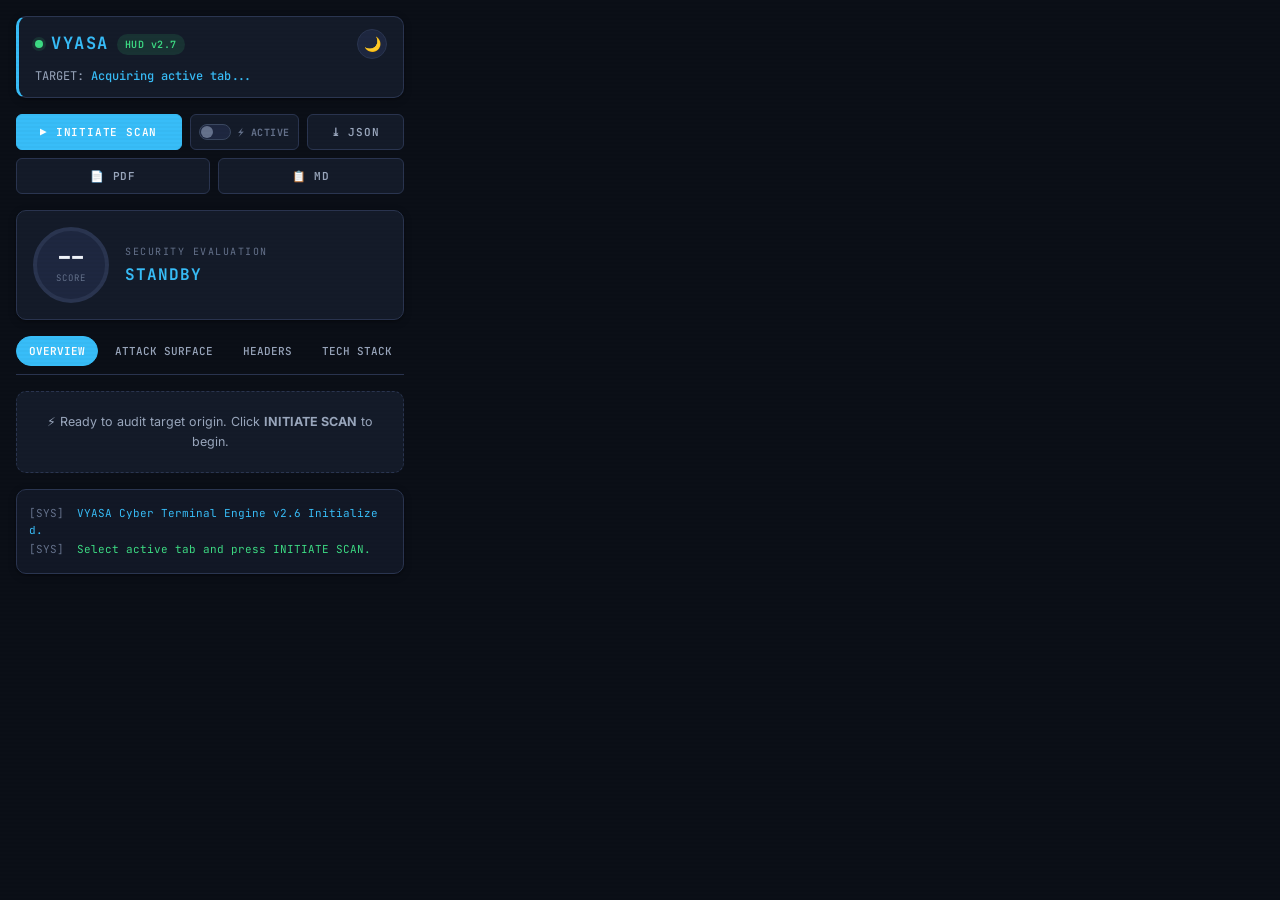
<file: Extension v2/popup.html>
<!DOCTYPE html>
<html lang="en">
<head>
  <meta charset="UTF-8">
  <title>VYASA: Vulnerability Yield & Attack Simulation Automation HUD</title>
  <script>try{var t=localStorage.getItem('vyasa_theme');if(t)document.documentElement.setAttribute('data-theme',t);}catch(e){}</script>
  <link rel="stylesheet" href="styles.css">
</head>
<body style="width: 420px; min-height: 540px;">
  <div class="crt-overlay"></div>

  <div class="container">
    <!-- Cyber Header -->
    <header class="cyber-header">
      <div class="header-top">
        <h1 class="cyber-title">
          <span class="status-pulse"></span> VYASA <span class="cyber-badge">HUD v2.7</span>
        </h1>
        <button id="themeToggle" class="theme-toggle" title="Toggle light / dark theme" aria-label="Toggle theme">🌙</button>
      </div>
      <div class="target-url" id="targetUrlDisplay">TARGET: <span>Acquiring active tab...</span></div>
    </header>

    <!-- Action Bar -->
    <div class="action-bar">
      <button class="btn-cyber" id="scanBtn">
        ▶ INITIATE SCAN
      </button>
      <label class="active-toggle" id="activeToggleWrap" title="Active mode confirms vulns down to the parameter by sending test traffic — authorized targets only.">
        <input type="checkbox" id="activeToggle">
        <span class="active-toggle-track"><span class="active-toggle-dot"></span></span>
        <span class="active-toggle-label">⚡ ACTIVE</span>
      </label>
      <button class="btn-cyber btn-secondary" id="exportJsonBtn" title="Download JSON Report">
        ⤓ JSON
      </button>
      <button class="btn-cyber btn-secondary" id="exportPdfBtn" title="Download Printable PDF Report">
        📄 PDF
      </button>
      <button class="btn-cyber btn-secondary" id="exportMdBtn" title="Copy Markdown Bug Bounty Report">
        📋 MD
      </button>
    </div>

    <!-- Score HUD Card -->
    <div class="hud-score-card">
      <div class="gauge-circle" id="scoreCircle">
        <span class="score-num" id="scoreNum">--</span>
        <span class="score-subtext">SCORE</span>
      </div>
      <div class="score-info">
        <div class="score-title">SECURITY EVALUATION</div>
        <div class="score-status" id="scoreGrade">STANDBY</div>
      </div>
    </div>

    <!-- Cyber Navigation Tabs -->
    <div class="cyber-tabs" id="tabNav">
      <button class="tab-btn active" data-tab="panelOverview">OVERVIEW</button>
      <button class="tab-btn" data-tab="panelActive">ATTACK SURFACE</button>
      <button class="tab-btn" data-tab="panelHeaders">HEADERS</button>
      <button class="tab-btn" data-tab="panelTech">TECH STACK</button>
      <button class="tab-btn" data-tab="panelPayloads">PAYLOADS</button>
      <button class="tab-btn" data-tab="panelSecrets">SECRETS</button>
      <button class="tab-btn" data-tab="panelCookies">COOKIES</button>
      <button class="tab-btn" data-tab="panelDns">DNS & NET</button>
    </div>

    <!-- Tab Panels Container -->
    <div id="tabContent">
      <!-- 1. OVERVIEW PANEL -->
      <div class="tab-panel active" id="panelOverview">
        <div class="empty-hud" id="overviewEmptyState">
          ⚡ Ready to audit target origin. Click <strong>INITIATE SCAN</strong> to begin.
        </div>
        <div id="overviewResults"></div>
      </div>

      <!-- 1b. ATTACK SURFACE (ACTIVE SCAN) PANEL -->
      <div class="tab-panel" id="panelActive">
        <div class="empty-hud" id="activeEmptyState">
          ⚡ <strong>Active scan</strong> confirms vulnerabilities down to the exact endpoint &amp; parameter — which inputs reflect, in what context, and which characters the filter lets through.<br><br>
          It <strong>sends test traffic</strong> to the target, so it only runs on origins you confirm you're authorized to test. Click <strong>ACTIVE SCAN</strong> to begin.
        </div>
        <div id="activeResults"></div>
      </div>

      <!-- 2. HEADERS PANEL -->
      <div class="tab-panel" id="panelHeaders">
        <div class="empty-hud" id="headersEmptyState">No security header scan executed yet.</div>
        <div id="headersResults"></div>
      </div>

      <!-- 3. TECH STACK PANEL -->
      <div class="tab-panel" id="panelTech">
        <div class="empty-hud" id="techEmptyState">No technology fingerprinting executed yet.</div>
        <div id="techResults"></div>
      </div>

      <!-- 4. PAYLOADS PANEL -->
      <div class="tab-panel" id="panelPayloads">
        <div class="empty-hud" id="payloadsEmptyState">No vulnerability test payloads generated yet.</div>
        <div id="payloadsResults"></div>
      </div>

      <!-- 5. SECRETS PANEL -->
      <div class="tab-panel" id="panelSecrets">
        <div class="empty-hud" id="secretsEmptyState">No client-side secret scan executed yet.</div>
        <div id="secretsResults"></div>
      </div>

      <!-- 6. COOKIES PANEL -->
      <div class="tab-panel" id="panelCookies">
        <div class="empty-hud" id="cookiesEmptyState">No cookie security audit executed yet.</div>
        <div id="cookiesResults"></div>
      </div>

      <!-- 7. DNS & NET PANEL -->
      <div class="tab-panel" id="panelDns">
        <div class="empty-hud" id="dnsEmptyState">No DNS / Email spoofing recon executed yet.</div>
        <div id="dnsResults"></div>
      </div>
    </div>

    <!-- Terminal Console Log Window -->
    <div class="terminal-card" id="terminalConsole">
      <div class="log-line"><span class="log-time">[SYS]</span> <span class="log-info">VYASA Cyber Terminal Engine v2.6 Initialized.</span></div>
      <div class="log-line"><span class="log-time">[SYS]</span> Select active tab and press INITIATE SCAN.</div>
    </div>
  </div>

  <!-- Authorization Gate Modal (active scanning) -->
  <div class="vyasa-modal-overlay" id="authModal" style="display:none;">
    <div class="vyasa-modal">
      <div class="vyasa-modal-title">⚠ AUTHORIZED TESTING CONFIRMATION</div>
      <div class="vyasa-modal-body">
        <p>Active scan will send live test requests (XSS canaries, a single-quote SQL probe, redirect checks) to:</p>
        <div class="vyasa-modal-origin" id="authModalOrigin">—</div>
        <p>Only proceed if you have <strong>explicit authorization</strong> to test this target. Unauthorized scanning may be illegal.</p>
        <label class="vyasa-opt"><input type="checkbox" id="optSqli" checked> Include read-only SQLi probes (error + boolean)</label>
        <label class="vyasa-opt"><input type="checkbox" id="optPost" checked> Test POST / body parameters (e.g. search forms)</label>
        <label class="vyasa-opt"><input type="checkbox" id="optState"> Also submit <strong>state-changing</strong> forms — contact / signup / booking (sends real submissions)</label>
        <label class="vyasa-opt vyasa-ack"><input type="checkbox" id="optAck"> I confirm I am authorized to actively test this origin.</label>
      </div>
      <div class="vyasa-modal-actions">
        <button class="btn-cyber btn-secondary" id="authCancel">CANCEL</button>
        <button class="btn-cyber btn-active" id="authConfirm" disabled>AUTHORIZE &amp; SCAN</button>
      </div>
    </div>
  </div>

  <script src="popup.js"></script>
</body>
</html>
</file>
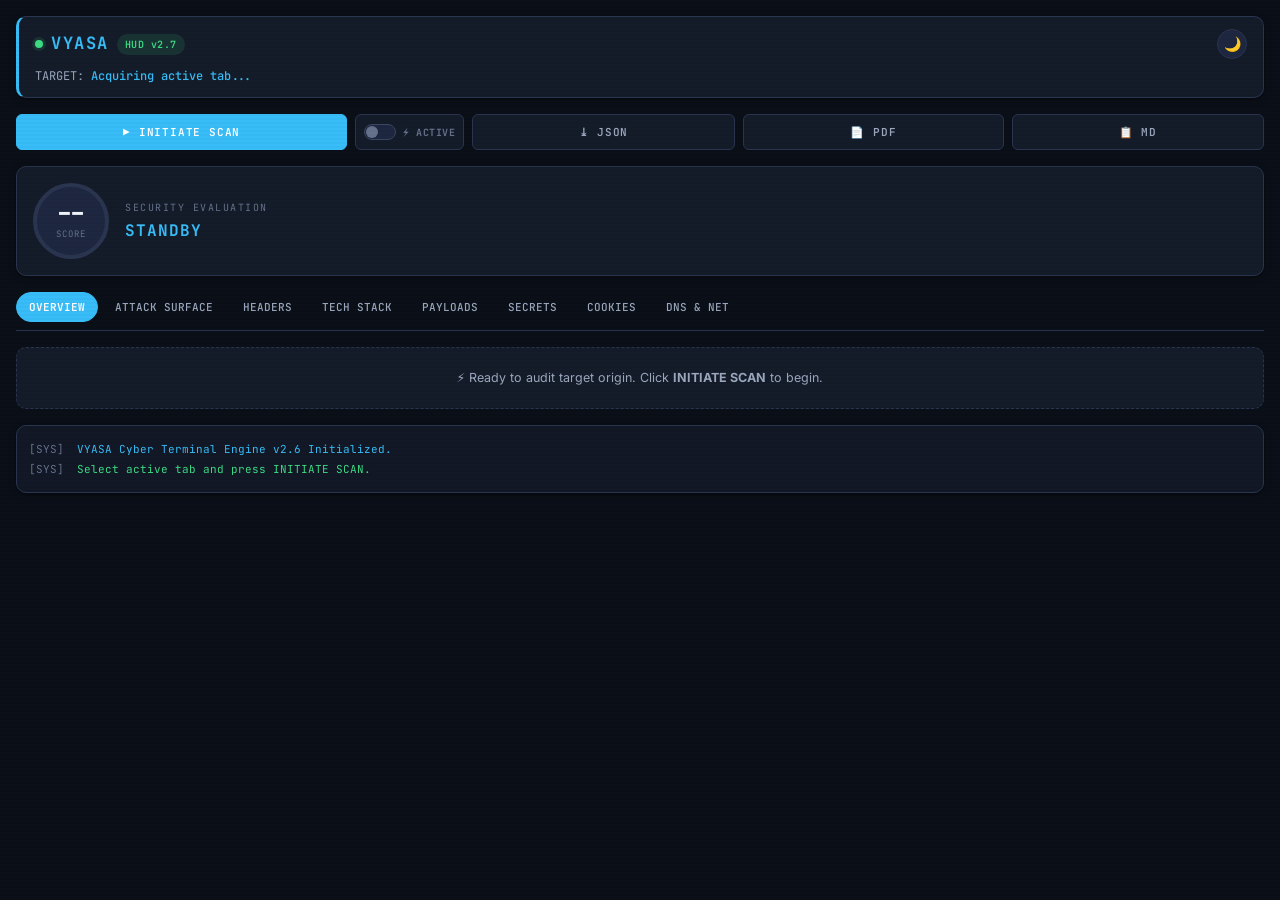
<file: Extension v2/sidepanel.html>
<!DOCTYPE html>
<html lang="en">
<head>
  <meta charset="UTF-8">
  <title>VYASA: Vulnerability Yield & Attack Simulation Automation HUD</title>
  <script>try{var t=localStorage.getItem('vyasa_theme');if(t)document.documentElement.setAttribute('data-theme',t);}catch(e){}</script>
  <link rel="stylesheet" href="styles.css">
</head>
<body>
  <div class="crt-overlay"></div>

  <div class="container">
    <!-- Cyber Header -->
    <header class="cyber-header">
      <div class="header-top">
        <h1 class="cyber-title">
          <span class="status-pulse"></span> VYASA <span class="cyber-badge">HUD v2.7</span>
        </h1>
        <button id="themeToggle" class="theme-toggle" title="Toggle light / dark theme" aria-label="Toggle theme">🌙</button>
      </div>
      <div class="target-url" id="targetUrlDisplay">TARGET: <span>Acquiring active tab...</span></div>
    </header>

    <!-- Action Bar -->
    <div class="action-bar">
      <button class="btn-cyber" id="scanBtn">
        ▶ INITIATE SCAN
      </button>
      <label class="active-toggle" id="activeToggleWrap" title="Active mode confirms vulns down to the parameter by sending test traffic — authorized targets only.">
        <input type="checkbox" id="activeToggle">
        <span class="active-toggle-track"><span class="active-toggle-dot"></span></span>
        <span class="active-toggle-label">⚡ ACTIVE</span>
      </label>
      <button class="btn-cyber btn-secondary" id="exportJsonBtn" title="Download JSON Report">
        ⤓ JSON
      </button>
      <button class="btn-cyber btn-secondary" id="exportPdfBtn" title="Download Printable PDF Report">
        📄 PDF
      </button>
      <button class="btn-cyber btn-secondary" id="exportMdBtn" title="Copy Markdown Bug Bounty Report">
        📋 MD
      </button>
    </div>

    <!-- Score HUD Card -->
    <div class="hud-score-card">
      <div class="gauge-circle" id="scoreCircle">
        <span class="score-num" id="scoreNum">--</span>
        <span class="score-subtext">SCORE</span>
      </div>
      <div class="score-info">
        <div class="score-title">SECURITY EVALUATION</div>
        <div class="score-status" id="scoreGrade">STANDBY</div>
      </div>
    </div>

    <!-- Cyber Navigation Tabs -->
    <div class="cyber-tabs" id="tabNav">
      <button class="tab-btn active" data-tab="panelOverview">OVERVIEW</button>
      <button class="tab-btn" data-tab="panelActive">ATTACK SURFACE</button>
      <button class="tab-btn" data-tab="panelHeaders">HEADERS</button>
      <button class="tab-btn" data-tab="panelTech">TECH STACK</button>
      <button class="tab-btn" data-tab="panelPayloads">PAYLOADS</button>
      <button class="tab-btn" data-tab="panelSecrets">SECRETS</button>
      <button class="tab-btn" data-tab="panelCookies">COOKIES</button>
      <button class="tab-btn" data-tab="panelDns">DNS & NET</button>
    </div>

    <!-- Tab Panels Container -->
    <div id="tabContent">
      <!-- 1. OVERVIEW PANEL -->
      <div class="tab-panel active" id="panelOverview">
        <div class="empty-hud" id="overviewEmptyState">
          ⚡ Ready to audit target origin. Click <strong>INITIATE SCAN</strong> to begin.
        </div>
        <div id="overviewResults"></div>
      </div>

      <!-- 1b. ATTACK SURFACE (ACTIVE SCAN) PANEL -->
      <div class="tab-panel" id="panelActive">
        <div class="empty-hud" id="activeEmptyState">
          ⚡ <strong>Active scan</strong> confirms vulnerabilities down to the exact endpoint &amp; parameter — which inputs reflect, in what context, and which characters the filter lets through.<br><br>
          It <strong>sends test traffic</strong> to the target, so it only runs on origins you confirm you're authorized to test. Click <strong>ACTIVE SCAN</strong> to begin.
        </div>
        <div id="activeResults"></div>
      </div>

      <!-- 2. HEADERS PANEL -->
      <div class="tab-panel" id="panelHeaders">
        <div class="empty-hud" id="headersEmptyState">No security header scan executed yet.</div>
        <div id="headersResults"></div>
      </div>

      <!-- 3. TECH STACK PANEL -->
      <div class="tab-panel" id="panelTech">
        <div class="empty-hud" id="techEmptyState">No technology fingerprinting executed yet.</div>
        <div id="techResults"></div>
      </div>

      <!-- 4. PAYLOADS PANEL -->
      <div class="tab-panel" id="panelPayloads">
        <div class="empty-hud" id="payloadsEmptyState">No vulnerability payloads generated yet. Run a scan first.</div>
        <div id="payloadsResults"></div>
      </div>

      <!-- 5. SECRETS PANEL -->
      <div class="tab-panel" id="panelSecrets">
        <div class="empty-hud" id="secretsEmptyState">No client-side secret scan executed yet.</div>
        <div id="secretsResults"></div>
      </div>

      <!-- 6. COOKIES PANEL -->
      <div class="tab-panel" id="panelCookies">
        <div class="empty-hud" id="cookiesEmptyState">No cookie security audit executed yet.</div>
        <div id="cookiesResults"></div>
      </div>

      <!-- 7. DNS & NET PANEL -->
      <div class="tab-panel" id="panelDns">
        <div class="empty-hud" id="dnsEmptyState">No DNS / Email spoofing recon executed yet.</div>
        <div id="dnsResults"></div>
      </div>
    </div>

    <!-- Terminal Console Log Window -->
    <div class="terminal-card" id="terminalConsole">
      <div class="log-line"><span class="log-time">[SYS]</span> <span class="log-info">VYASA Cyber Terminal Engine v2.6 Initialized.</span></div>
      <div class="log-line"><span class="log-time">[SYS]</span> Select active tab and press INITIATE SCAN.</div>
    </div>
  </div>

  <!-- Authorization Gate Modal (active scanning) -->
  <div class="vyasa-modal-overlay" id="authModal" style="display:none;">
    <div class="vyasa-modal">
      <div class="vyasa-modal-title">⚠ AUTHORIZED TESTING CONFIRMATION</div>
      <div class="vyasa-modal-body">
        <p>Active scan will send live test requests (XSS canaries, a single-quote SQL probe, redirect checks) to:</p>
        <div class="vyasa-modal-origin" id="authModalOrigin">—</div>
        <p>Only proceed if you have <strong>explicit authorization</strong> to test this target. Unauthorized scanning may be illegal.</p>
        <label class="vyasa-opt"><input type="checkbox" id="optSqli" checked> Include read-only SQLi probes (error + boolean)</label>
        <label class="vyasa-opt"><input type="checkbox" id="optPost" checked> Test POST / body parameters (e.g. search forms)</label>
        <label class="vyasa-opt"><input type="checkbox" id="optState"> Also submit <strong>state-changing</strong> forms — contact / signup / booking (sends real submissions)</label>
        <label class="vyasa-opt vyasa-ack"><input type="checkbox" id="optAck"> I confirm I am authorized to actively test this origin.</label>
      </div>
      <div class="vyasa-modal-actions">
        <button class="btn-cyber btn-secondary" id="authCancel">CANCEL</button>
        <button class="btn-cyber btn-active" id="authConfirm" disabled>AUTHORIZE &amp; SCAN</button>
      </div>
    </div>
  </div>

  <script src="popup.js"></script>
</body>
</html>
</file>
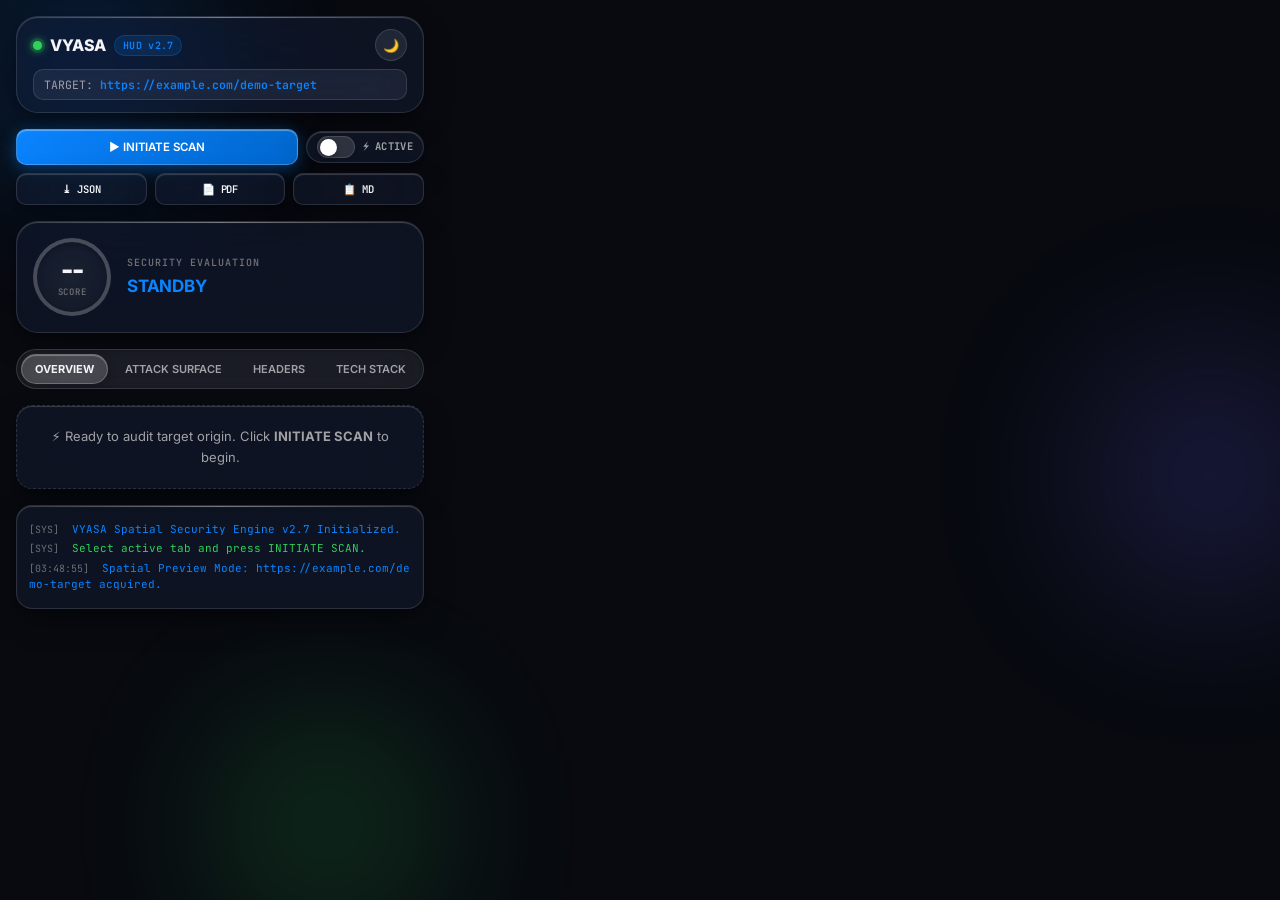
<file: T1/Extension v2/popup.html>
<!DOCTYPE html>
<html lang="en">
<head>
  <meta charset="UTF-8">
  <meta name="viewport" content="width=device-width, initial-scale=1.0">
  <title>VYASA: Vulnerability Yield & Attack Simulation Automation HUD</title>
  <script>try{var t=localStorage.getItem('vyasa_theme');if(t)document.documentElement.setAttribute('data-theme',t);}catch(e){}</script>
  <link rel="stylesheet" href="styles.css">
</head>
<body style="width: 440px; min-height: 580px;">
  <!-- Spatial Ambient Canvas (iOS / VisionOS Floating Lighting) -->
  <div class="spatial-bg">
    <div class="spatial-orb orb-1"></div>
    <div class="spatial-orb orb-2"></div>
    <div class="spatial-orb orb-3"></div>
  </div>
  <div class="crt-overlay"></div>

  <div class="container">
    <!-- Spatial Header (Dynamic Island / Frosted Glass Capsule) -->
    <header class="cyber-header">
      <div class="header-top">
        <h1 class="cyber-title">
          <span class="status-pulse"></span> VYASA <span class="cyber-badge">HUD v2.7</span>
        </h1>
        <button id="themeToggle" class="theme-toggle" title="Toggle light / dark theme" aria-label="Toggle theme">🌙</button>
      </div>
      <div class="target-url" id="targetUrlDisplay">TARGET: <span>Acquiring active tab...</span></div>
    </header>

    <!-- Spatial Action Bar -->
    <div class="action-bar">
      <div class="action-primary-row">
        <button class="btn-cyber" id="scanBtn">
          ▶ INITIATE SCAN
        </button>
        <label class="active-toggle" id="activeToggleWrap" title="Active mode confirms vulns down to the parameter by sending test traffic — authorized targets only.">
          <input type="checkbox" id="activeToggle">
          <span class="active-toggle-track"><span class="active-toggle-dot"></span></span>
          <span class="active-toggle-label">⚡ ACTIVE</span>
        </label>
      </div>
      <div class="action-export-row">
        <button class="btn-cyber btn-secondary" id="exportJsonBtn" title="Download JSON Report">
          ⤓ JSON
        </button>
        <button class="btn-cyber btn-secondary" id="exportPdfBtn" title="Download Printable PDF Report">
          📄 PDF
        </button>
        <button class="btn-cyber btn-secondary" id="exportMdBtn" title="Copy Markdown Bug Bounty Report">
          📋 MD
        </button>
      </div>
    </div>

    <!-- Spatial Score Activity Card -->
    <div class="hud-score-card">
      <div class="gauge-circle" id="scoreCircle">
        <span class="score-num" id="scoreNum">--</span>
        <span class="score-subtext">SCORE</span>
      </div>
      <div class="score-info">
        <div class="score-title">SECURITY EVALUATION</div>
        <div class="score-status" id="scoreGrade">STANDBY</div>
      </div>
    </div>

    <!-- iOS Segmented Control Tabs -->
    <div class="cyber-tabs" id="tabNav">
      <button class="tab-btn active" data-tab="panelOverview">OVERVIEW</button>
      <button class="tab-btn" data-tab="panelActive">ATTACK SURFACE</button>
      <button class="tab-btn" data-tab="panelHeaders">HEADERS</button>
      <button class="tab-btn" data-tab="panelTech">TECH STACK</button>
      <button class="tab-btn" data-tab="panelPayloads">PAYLOADS</button>
      <button class="tab-btn" data-tab="panelSecrets">SECRETS</button>
      <button class="tab-btn" data-tab="panelCookies">COOKIES</button>
      <button class="tab-btn" data-tab="panelDns">DNS & NET</button>
    </div>

    <!-- Spatial Tab Panels Container -->
    <div id="tabContent">
      <!-- 1. OVERVIEW PANEL -->
      <div class="tab-panel active" id="panelOverview">
        <div class="empty-hud" id="overviewEmptyState">
          ⚡ Ready to audit target origin. Click <strong>INITIATE SCAN</strong> to begin.
        </div>
        <div id="overviewResults"></div>
      </div>

      <!-- 1b. ATTACK SURFACE (ACTIVE SCAN) PANEL -->
      <div class="tab-panel" id="panelActive">
        <div class="empty-hud" id="activeEmptyState">
          ⚡ <strong>Active scan</strong> confirms vulnerabilities down to the exact endpoint &amp; parameter — which inputs reflect, in what context, and which characters the filter lets through.<br><br>
          It <strong>sends test traffic</strong> to the target, so it only runs on origins you confirm you're authorized to test. Click <strong>ACTIVE SCAN</strong> to begin.
        </div>
        <div id="activeResults"></div>
      </div>

      <!-- 2. HEADERS PANEL -->
      <div class="tab-panel" id="panelHeaders">
        <div class="empty-hud" id="headersEmptyState">No security header scan executed yet.</div>
        <div id="headersResults"></div>
      </div>

      <!-- 3. TECH STACK PANEL -->
      <div class="tab-panel" id="panelTech">
        <div class="empty-hud" id="techEmptyState">No technology fingerprinting executed yet.</div>
        <div id="techResults"></div>
      </div>

      <!-- 4. PAYLOADS PANEL -->
      <div class="tab-panel" id="panelPayloads">
        <div class="empty-hud" id="payloadsEmptyState">No vulnerability test payloads generated yet.</div>
        <div id="payloadsResults"></div>
      </div>

      <!-- 5. SECRETS PANEL -->
      <div class="tab-panel" id="panelSecrets">
        <div class="empty-hud" id="secretsEmptyState">No client-side secret scan executed yet.</div>
        <div id="secretsResults"></div>
      </div>

      <!-- 6. COOKIES PANEL -->
      <div class="tab-panel" id="panelCookies">
        <div class="empty-hud" id="cookiesEmptyState">No cookie security audit executed yet.</div>
        <div id="cookiesResults"></div>
      </div>

      <!-- 7. DNS & NET PANEL -->
      <div class="tab-panel" id="panelDns">
        <div class="empty-hud" id="dnsEmptyState">No DNS / Email spoofing recon executed yet.</div>
        <div id="dnsResults"></div>
      </div>
    </div>

    <!-- Spatial Terminal Diagnostic Window -->
    <div class="terminal-card" id="terminalConsole">
      <div class="log-line"><span class="log-time">[SYS]</span> <span class="log-info">VYASA Spatial Security Engine v2.7 Initialized.</span></div>
      <div class="log-line"><span class="log-time">[SYS]</span> Select active tab and press INITIATE SCAN.</div>
    </div>
  </div>

  <!-- Spatial Authorization Gate Modal -->
  <div class="vyasa-modal-overlay" id="authModal" style="display:none;">
    <div class="vyasa-modal">
      <div class="vyasa-modal-title">⚠ AUTHORIZED TESTING CONFIRMATION</div>
      <div class="vyasa-modal-body">
        <p>Active scan will send live test requests (XSS canaries, a single-quote SQL probe, redirect checks) to:</p>
        <div class="vyasa-modal-origin" id="authModalOrigin">—</div>
        <p>Only proceed if you have <strong>explicit authorization</strong> to test this target. Unauthorized scanning may be illegal.</p>
        <label class="vyasa-opt"><input type="checkbox" id="optSqli" checked> Include read-only SQLi probes (error + boolean)</label>
        <label class="vyasa-opt"><input type="checkbox" id="optPost" checked> Test POST / body parameters (e.g. search forms)</label>
        <label class="vyasa-opt"><input type="checkbox" id="optState"> Also submit <strong>state-changing</strong> forms — contact / signup / booking (sends real submissions)</label>
        <label class="vyasa-opt vyasa-ack"><input type="checkbox" id="optAck"> I confirm I am authorized to actively test this origin.</label>
      </div>
      <div class="vyasa-modal-actions">
        <button class="btn-cyber btn-secondary" id="authCancel">CANCEL</button>
        <button class="btn-cyber btn-active" id="authConfirm" disabled>AUTHORIZE &amp; SCAN</button>
      </div>
    </div>
  </div>

  <script src="popup.js"></script>
</body>
</html>
</file>
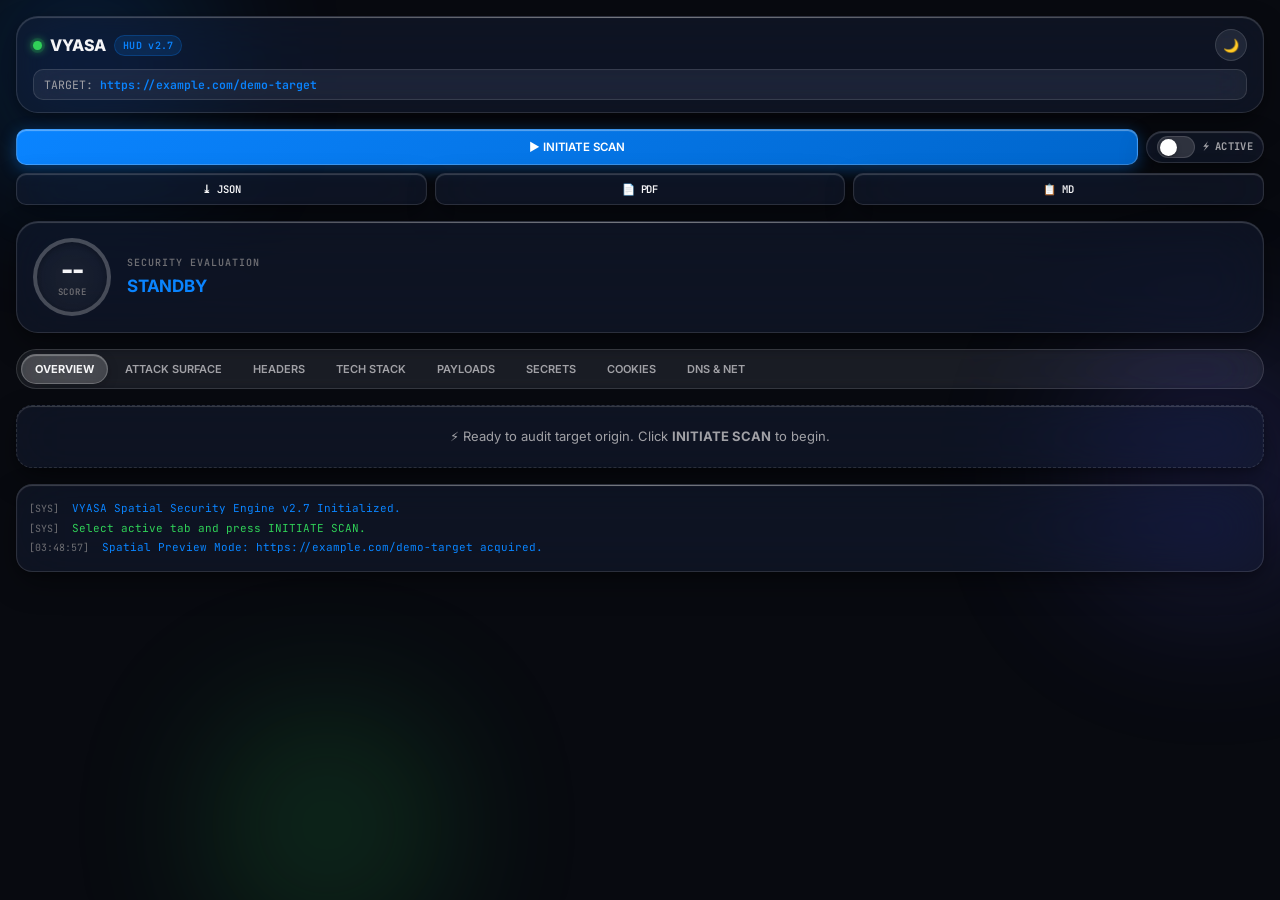
<file: T1/Extension v2/sidepanel.html>
<!DOCTYPE html>
<html lang="en">
<head>
  <meta charset="UTF-8">
  <meta name="viewport" content="width=device-width, initial-scale=1.0">
  <title>VYASA: Vulnerability Yield & Attack Simulation Automation HUD</title>
  <script>try{var t=localStorage.getItem('vyasa_theme');if(t)document.documentElement.setAttribute('data-theme',t);}catch(e){}</script>
  <link rel="stylesheet" href="styles.css">
</head>
<body>
  <!-- Spatial Ambient Canvas (iOS / VisionOS Floating Lighting) -->
  <div class="spatial-bg">
    <div class="spatial-orb orb-1"></div>
    <div class="spatial-orb orb-2"></div>
    <div class="spatial-orb orb-3"></div>
  </div>
  <div class="crt-overlay"></div>

  <div class="container">
    <!-- Spatial Header (Dynamic Island / Frosted Glass Capsule) -->
    <header class="cyber-header">
      <div class="header-top">
        <h1 class="cyber-title">
          <span class="status-pulse"></span> VYASA <span class="cyber-badge">HUD v2.7</span>
        </h1>
        <button id="themeToggle" class="theme-toggle" title="Toggle light / dark theme" aria-label="Toggle theme">🌙</button>
      </div>
      <div class="target-url" id="targetUrlDisplay">TARGET: <span>Acquiring active tab...</span></div>
    </header>

    <!-- Spatial Action Bar -->
    <div class="action-bar">
      <div class="action-primary-row">
        <button class="btn-cyber" id="scanBtn">
          ▶ INITIATE SCAN
        </button>
        <label class="active-toggle" id="activeToggleWrap" title="Active mode confirms vulns down to the parameter by sending test traffic — authorized targets only.">
          <input type="checkbox" id="activeToggle">
          <span class="active-toggle-track"><span class="active-toggle-dot"></span></span>
          <span class="active-toggle-label">⚡ ACTIVE</span>
        </label>
      </div>
      <div class="action-export-row">
        <button class="btn-cyber btn-secondary" id="exportJsonBtn" title="Download JSON Report">
          ⤓ JSON
        </button>
        <button class="btn-cyber btn-secondary" id="exportPdfBtn" title="Download Printable PDF Report">
          📄 PDF
        </button>
        <button class="btn-cyber btn-secondary" id="exportMdBtn" title="Copy Markdown Bug Bounty Report">
          📋 MD
        </button>
      </div>
    </div>

    <!-- Spatial Score Activity Card -->
    <div class="hud-score-card">
      <div class="gauge-circle" id="scoreCircle">
        <span class="score-num" id="scoreNum">--</span>
        <span class="score-subtext">SCORE</span>
      </div>
      <div class="score-info">
        <div class="score-title">SECURITY EVALUATION</div>
        <div class="score-status" id="scoreGrade">STANDBY</div>
      </div>
    </div>

    <!-- iOS Segmented Control Tabs -->
    <div class="cyber-tabs" id="tabNav">
      <button class="tab-btn active" data-tab="panelOverview">OVERVIEW</button>
      <button class="tab-btn" data-tab="panelActive">ATTACK SURFACE</button>
      <button class="tab-btn" data-tab="panelHeaders">HEADERS</button>
      <button class="tab-btn" data-tab="panelTech">TECH STACK</button>
      <button class="tab-btn" data-tab="panelPayloads">PAYLOADS</button>
      <button class="tab-btn" data-tab="panelSecrets">SECRETS</button>
      <button class="tab-btn" data-tab="panelCookies">COOKIES</button>
      <button class="tab-btn" data-tab="panelDns">DNS & NET</button>
    </div>

    <!-- Spatial Tab Panels Container -->
    <div id="tabContent">
      <!-- 1. OVERVIEW PANEL -->
      <div class="tab-panel active" id="panelOverview">
        <div class="empty-hud" id="overviewEmptyState">
          ⚡ Ready to audit target origin. Click <strong>INITIATE SCAN</strong> to begin.
        </div>
        <div id="overviewResults"></div>
      </div>

      <!-- 1b. ATTACK SURFACE (ACTIVE SCAN) PANEL -->
      <div class="tab-panel" id="panelActive">
        <div class="empty-hud" id="activeEmptyState">
          ⚡ <strong>Active scan</strong> confirms vulnerabilities down to the exact endpoint &amp; parameter — which inputs reflect, in what context, and which characters the filter lets through.<br><br>
          It <strong>sends test traffic</strong> to the target, so it only runs on origins you confirm you're authorized to test. Click <strong>ACTIVE SCAN</strong> to begin.
        </div>
        <div id="activeResults"></div>
      </div>

      <!-- 2. HEADERS PANEL -->
      <div class="tab-panel" id="panelHeaders">
        <div class="empty-hud" id="headersEmptyState">No security header scan executed yet.</div>
        <div id="headersResults"></div>
      </div>

      <!-- 3. TECH STACK PANEL -->
      <div class="tab-panel" id="panelTech">
        <div class="empty-hud" id="techEmptyState">No technology fingerprinting executed yet.</div>
        <div id="techResults"></div>
      </div>

      <!-- 4. PAYLOADS PANEL -->
      <div class="tab-panel" id="panelPayloads">
        <div class="empty-hud" id="payloadsEmptyState">No vulnerability payloads generated yet. Run a scan first.</div>
        <div id="payloadsResults"></div>
      </div>

      <!-- 5. SECRETS PANEL -->
      <div class="tab-panel" id="panelSecrets">
        <div class="empty-hud" id="secretsEmptyState">No client-side secret scan executed yet.</div>
        <div id="secretsResults"></div>
      </div>

      <!-- 6. COOKIES PANEL -->
      <div class="tab-panel" id="panelCookies">
        <div class="empty-hud" id="cookiesEmptyState">No cookie security audit executed yet.</div>
        <div id="cookiesResults"></div>
      </div>

      <!-- 7. DNS & NET PANEL -->
      <div class="tab-panel" id="panelDns">
        <div class="empty-hud" id="dnsEmptyState">No DNS / Email spoofing recon executed yet.</div>
        <div id="dnsResults"></div>
      </div>
    </div>

    <!-- Spatial Terminal Diagnostic Window -->
    <div class="terminal-card" id="terminalConsole">
      <div class="log-line"><span class="log-time">[SYS]</span> <span class="log-info">VYASA Spatial Security Engine v2.7 Initialized.</span></div>
      <div class="log-line"><span class="log-time">[SYS]</span> Select active tab and press INITIATE SCAN.</div>
    </div>
  </div>

  <!-- Spatial Authorization Gate Modal -->
  <div class="vyasa-modal-overlay" id="authModal" style="display:none;">
    <div class="vyasa-modal">
      <div class="vyasa-modal-title">⚠ AUTHORIZED TESTING CONFIRMATION</div>
      <div class="vyasa-modal-body">
        <p>Active scan will send live test requests (XSS canaries, a single-quote SQL probe, redirect checks) to:</p>
        <div class="vyasa-modal-origin" id="authModalOrigin">—</div>
        <p>Only proceed if you have <strong>explicit authorization</strong> to test this target. Unauthorized scanning may be illegal.</p>
        <label class="vyasa-opt"><input type="checkbox" id="optSqli" checked> Include read-only SQLi probes (error + boolean)</label>
        <label class="vyasa-opt"><input type="checkbox" id="optPost" checked> Test POST / body parameters (e.g. search forms)</label>
        <label class="vyasa-opt"><input type="checkbox" id="optState"> Also submit <strong>state-changing</strong> forms — contact / signup / booking (sends real submissions)</label>
        <label class="vyasa-opt vyasa-ack"><input type="checkbox" id="optAck"> I confirm I am authorized to actively test this origin.</label>
      </div>
      <div class="vyasa-modal-actions">
        <button class="btn-cyber btn-secondary" id="authCancel">CANCEL</button>
        <button class="btn-cyber btn-active" id="authConfirm" disabled>AUTHORIZE &amp; SCAN</button>
      </div>
    </div>
  </div>

  <script src="popup.js"></script>
</body>
</html>
</file>
<file: Extension v2/styles.css>
/* ===== VYASA — HUD stylesheet (v2.7: dual theme, improved readability) ===== */

@import url('https://fonts.googleapis.com/css2?family=JetBrains+Mono:wght@400;500;600;700&family=Inter:wght@400;500;600;700&display=swap');

/* -------------------------------------------------------------------------
   THEME TOKENS
   Variable NAMES are kept stable (inline styles across the UI depend on them);
   only their VALUES change between dark (default) and light.
   ------------------------------------------------------------------------- */
:root {
  /* surfaces */
  --bg-dark: #0b0f17;
  --bg-primary: #0b0f17;
  --bg-secondary: #121826;
  --bg-card: #141b29;
  --bg-card-hover: #1a2234;
  --bg-tertiary: #1e2740;
  --border-cyber: #2a3550;
  --border-strong: #3a475f;

  /* text */
  --text-bright: #eef2f8;
  --text-sub: #9aa7bd;
  --text-muted: #65728c;

  /* accents (tuned for dark surfaces) */
  --matrix-green: #3ddc84;
  --neon-cyan: #38bdf8;
  --alert-red: #ff5a7a;
  --warn-orange: #ffb24d;
  --cyber-purple: #c084fc;

  /* accent wash backgrounds */
  --wash-green: rgba(61, 220, 132, 0.12);
  --wash-cyan: rgba(56, 189, 248, 0.12);
  --wash-red: rgba(255, 90, 122, 0.12);
  --wash-orange: rgba(255, 178, 77, 0.12);
  --wash-purple: rgba(192, 132, 252, 0.12);

  --glow-green: 0 0 0 1px rgba(61, 220, 132, 0.25);
  --glow-cyan: 0 0 0 1px rgba(56, 189, 248, 0.25);
  --glow-red: 0 0 0 1px rgba(255, 90, 122, 0.25);
  --card-shadow: 0 1px 2px rgba(0, 0, 0, 0.3), 0 2px 8px rgba(0, 0, 0, 0.18);

  --font-mono: 'JetBrains Mono', ui-monospace, SFMono-Regular, Menlo, monospace;
  --font-sans: 'Inter', system-ui, -apple-system, sans-serif;

  /* spacing scale */
  --sp-1: 4px;
  --sp-2: 8px;
  --sp-3: 12px;
  --sp-4: 16px;
  --sp-5: 20px;
  --radius: 10px;
  --radius-sm: 6px;
}

:root[data-theme="light"] {
  --bg-dark: #eef1f6;
  --bg-primary: #eef1f6;
  --bg-secondary: #ffffff;
  --bg-card: #ffffff;
  --bg-card-hover: #f5f7fb;
  --bg-tertiary: #eef2f8;
  --border-cyber: #dde3ee;
  --border-strong: #c4cddd;

  --text-bright: #121826;
  --text-sub: #51607a;
  --text-muted: #8392a8;

  --matrix-green: #0f9d58;
  --neon-cyan: #0d7fb8;
  --alert-red: #d6294e;
  --warn-orange: #c2740a;
  --cyber-purple: #8b2fd6;

  --wash-green: rgba(15, 157, 88, 0.10);
  --wash-cyan: rgba(13, 127, 184, 0.09);
  --wash-red: rgba(214, 41, 78, 0.08);
  --wash-orange: rgba(194, 116, 10, 0.10);
  --wash-purple: rgba(139, 47, 214, 0.08);

  --glow-green: 0 0 0 1px rgba(15, 157, 88, 0.2);
  --glow-cyan: 0 0 0 1px rgba(13, 127, 184, 0.2);
  --glow-red: 0 0 0 1px rgba(214, 41, 78, 0.2);
  --card-shadow: 0 1px 2px rgba(16, 24, 40, 0.06), 0 2px 8px rgba(16, 24, 40, 0.06);
}

* { box-sizing: border-box; }

body {
  margin: 0;
  padding: 0;
  font-family: var(--font-sans);
  background-color: var(--bg-dark);
  color: var(--text-bright);
  min-height: 100vh;
  width: 100%;
  overflow-x: hidden;
  overflow-y: auto;
  font-size: 13px;
  line-height: 1.5;
  -webkit-font-smoothing: antialiased;
  transition: background-color 0.2s ease, color 0.2s ease;
}

/* Scrollbars */
::-webkit-scrollbar { width: 8px; height: 6px; }
::-webkit-scrollbar-track { background: transparent; }
::-webkit-scrollbar-thumb { background: var(--border-strong); border-radius: 4px; }
::-webkit-scrollbar-thumb:hover { background: var(--text-muted); }

/* CRT overlay kept extremely subtle (off in light mode) */
.crt-overlay {
  position: fixed; inset: 0;
  background: linear-gradient(rgba(0,0,0,0) 50%, rgba(0,0,0,0.04) 50%);
  background-size: 100% 4px;
  z-index: 999; pointer-events: none; opacity: 0.5;
}
:root[data-theme="light"] .crt-overlay { display: none; }

.container {
  padding: var(--sp-4);
  max-width: 100%;
  position: relative;
  z-index: 1;
}

/* ===== Header ===== */
.cyber-header {
  background: var(--bg-card);
  border: 1px solid var(--border-cyber);
  border-left: 3px solid var(--neon-cyan);
  border-radius: var(--radius);
  padding: var(--sp-3) var(--sp-4);
  margin-bottom: var(--sp-4);
  box-shadow: var(--card-shadow);
}

.header-top { display: flex; justify-content: space-between; align-items: center; gap: var(--sp-2); }

.cyber-title {
  margin: 0;
  font-family: var(--font-mono);
  font-size: 17px;
  font-weight: 700;
  color: var(--neon-cyan);
  letter-spacing: 1.5px;
  display: flex;
  align-items: center;
  gap: var(--sp-2);
}

.status-pulse {
  width: 8px; height: 8px; border-radius: 50%;
  background-color: var(--matrix-green);
  box-shadow: 0 0 0 3px var(--wash-green);
  animation: pulse-glow 1.8s infinite;
}
@keyframes pulse-glow { 0%,100% { opacity: 1; } 50% { opacity: 0.35; } }

.cyber-badge {
  font-family: var(--font-mono);
  font-size: 10px; font-weight: 600;
  color: var(--matrix-green);
  background: var(--wash-green);
  border: 1px solid transparent;
  padding: 2px 7px; border-radius: 20px;
  letter-spacing: 0.5px;
}

/* Theme toggle button */
.theme-toggle {
  margin-left: auto;
  background: var(--bg-tertiary);
  border: 1px solid var(--border-cyber);
  color: var(--text-sub);
  width: 30px; height: 30px;
  border-radius: 50%;
  cursor: pointer;
  font-size: 14px;
  line-height: 1;
  display: flex; align-items: center; justify-content: center;
  transition: all 0.18s ease;
  flex: 0 0 auto;
}
.theme-toggle:hover { border-color: var(--neon-cyan); color: var(--neon-cyan); transform: rotate(-15deg); }

.target-url {
  font-family: var(--font-mono);
  font-size: 12px;
  color: var(--text-sub);
  margin-top: var(--sp-2);
  word-break: break-all;
  white-space: nowrap; overflow: hidden; text-overflow: ellipsis;
}
.target-url span { color: var(--neon-cyan); font-weight: 500; }

/* ===== Action bar ===== */
.action-bar {
  display: flex; gap: var(--sp-2); align-items: stretch;
  margin-bottom: var(--sp-4);
  flex-wrap: wrap;
}

.btn-cyber {
  flex: 1 1 auto;
  min-width: 0;
  padding: 10px 14px;
  background: var(--neon-cyan);
  border: 1px solid var(--neon-cyan);
  color: #fff;
  border-radius: var(--radius-sm);
  cursor: pointer;
  font-family: var(--font-mono);
  font-size: 11px; font-weight: 600;
  letter-spacing: 0.8px;
  text-transform: uppercase;
  display: flex; align-items: center; justify-content: center; gap: 6px;
  transition: all 0.18s ease;
}
:root[data-theme="light"] .btn-cyber { color: #fff; }
.btn-cyber:hover:not(:disabled) { filter: brightness(1.08); transform: translateY(-1px); box-shadow: var(--card-shadow); }
.btn-cyber:disabled { opacity: 0.45; cursor: not-allowed; }

.btn-secondary {
  border-color: var(--border-cyber);
  color: var(--text-sub);
  background: var(--bg-card);
}
.btn-secondary:hover:not(:disabled) {
  border-color: var(--matrix-green);
  color: var(--matrix-green);
  background: var(--wash-green);
  filter: none;
}

.btn-active {
  border-color: var(--warn-orange) !important;
  color: var(--warn-orange) !important;
  background: var(--wash-orange) !important;
}
.btn-active:hover { background: var(--warn-orange) !important; color: #fff !important; }

/* ===== Score gauge ===== */
.hud-score-card {
  background: var(--bg-card);
  border: 1px solid var(--border-cyber);
  border-radius: var(--radius);
  padding: var(--sp-4);
  margin-bottom: var(--sp-4);
  display: flex; align-items: center; gap: var(--sp-4);
  box-shadow: var(--card-shadow);
}

.gauge-circle {
  width: 76px; height: 76px; border-radius: 50%;
  border: 4px solid var(--border-cyber);
  display: flex; flex-direction: column; align-items: center; justify-content: center;
  flex-shrink: 0; transition: all 0.5s ease;
  background: var(--bg-tertiary);
}
.gauge-circle.high { border-color: var(--matrix-green); }
.gauge-circle.medium { border-color: var(--warn-orange); }
.gauge-circle.low { border-color: var(--alert-red); }

.score-num { font-family: var(--font-mono); font-size: 26px; font-weight: 700; color: var(--text-bright); line-height: 1; }
.score-subtext { font-family: var(--font-mono); font-size: 9px; color: var(--text-muted); letter-spacing: 1px; margin-top: 2px; }
.score-info { display: flex; flex-direction: column; gap: 4px; }
.score-title { font-family: var(--font-mono); font-size: 10px; color: var(--text-muted); letter-spacing: 1.5px; text-transform: uppercase; }
.score-status { font-family: var(--font-mono); font-size: 16px; font-weight: 700; color: var(--neon-cyan); letter-spacing: 1px; }
.score-status.high { color: var(--matrix-green); }
.score-status.medium { color: var(--warn-orange); }
.score-status.low { color: var(--alert-red); }

/* ===== Tabs ===== */
.cyber-tabs {
  display: flex; gap: var(--sp-1);
  overflow-x: auto;
  padding-bottom: var(--sp-2);
  margin-bottom: var(--sp-4);
  border-bottom: 1px solid var(--border-cyber);
}
.tab-btn {
  font-family: var(--font-mono);
  font-size: 11px; font-weight: 500;
  padding: 7px 12px;
  background: transparent;
  border: 1px solid transparent;
  color: var(--text-sub);
  border-radius: 20px;
  cursor: pointer; white-space: nowrap;
  transition: all 0.15s;
}
.tab-btn:hover { color: var(--text-bright); background: var(--bg-card-hover); }
.tab-btn.active {
  color: #fff;
  background: var(--neon-cyan);
  border-color: var(--neon-cyan);
  font-weight: 600;
}
:root[data-theme="light"] .tab-btn.active { color: #fff; }

/* ===== Panels ===== */
.tab-panel { display: none; }
.tab-panel.active { display: block; animation: fadeIn 0.2s ease forwards; }
@keyframes fadeIn { from { opacity: 0; transform: translateY(3px); } to { opacity: 1; transform: translateY(0); } }

/* ===== Cards ===== */
.cyber-card {
  background: var(--bg-card);
  border: 1px solid var(--border-cyber);
  border-radius: var(--radius);
  padding: var(--sp-4);
  margin-bottom: var(--sp-3);
  box-shadow: var(--card-shadow);
}

.cyber-card-header {
  font-family: var(--font-mono);
  font-size: 12px; font-weight: 600;
  color: var(--text-bright);
  letter-spacing: 0.5px;
  text-transform: uppercase;
  margin: 0 0 var(--sp-3) 0;
  display: flex; justify-content: space-between; align-items: center; gap: var(--sp-2);
  border-bottom: 1px solid var(--border-cyber);
  padding-bottom: var(--sp-2);
}

.count-badge {
  font-family: var(--font-mono);
  font-size: 10px; font-weight: 600;
  padding: 3px 9px; border-radius: 20px;
  background: var(--wash-cyan);
  color: var(--neon-cyan);
  border: 1px solid transparent;
  white-space: nowrap;
}

/* Threat / finding items */
.threat-item {
  border-left: 3px solid var(--alert-red);
  background: var(--wash-red);
  padding: var(--sp-3);
  border-radius: 0 var(--radius-sm) var(--radius-sm) 0;
  margin-bottom: var(--sp-2);
}
.threat-item.high { border-left-color: var(--alert-red); background: var(--wash-red); }
.threat-item.medium { border-left-color: var(--warn-orange); background: var(--wash-orange); }
.threat-item.low, .threat-item.info { border-left-color: var(--neon-cyan); background: var(--wash-cyan); }

.threat-title { font-family: var(--font-mono); font-size: 12px; font-weight: 700; margin-bottom: var(--sp-1); }
.threat-item.high .threat-title { color: var(--alert-red); }
.threat-item.medium .threat-title { color: var(--warn-orange); }
.threat-item.low .threat-title, .threat-item.info .threat-title { color: var(--neon-cyan); }

.threat-detail { font-size: 12px; color: var(--text-bright); line-height: 1.55; margin: 0 0 var(--sp-1) 0; }
.threat-fix { font-family: var(--font-mono); font-size: 11px; color: var(--text-sub); line-height: 1.5; }
.threat-fix span { color: var(--matrix-green); font-weight: 600; }

/* Secrets */
.secret-item {
  border: 1px solid var(--border-cyber);
  background: var(--wash-purple);
  border-left: 3px solid var(--cyber-purple);
  padding: var(--sp-2) var(--sp-3);
  border-radius: var(--radius-sm);
  margin-bottom: var(--sp-2);
  font-family: var(--font-mono);
  font-size: 11px;
}
.secret-type { color: var(--cyber-purple); font-weight: 700; display: block; margin-bottom: 3px; }
.secret-code {
  color: var(--matrix-green);
  background: var(--bg-tertiary);
  padding: 4px 7px; border-radius: 4px;
  word-break: break-all; display: inline-block; margin-top: 3px;
  border: 1px solid var(--border-cyber);
  font-size: 11px;
}

/* Tables */
.cyber-table { width: 100%; border-collapse: collapse; font-family: var(--font-mono); font-size: 11px; }
.cyber-table th {
  text-align: left; padding: 8px 10px;
  color: var(--text-muted); font-weight: 600;
  border-bottom: 1px solid var(--border-cyber);
  text-transform: uppercase; font-size: 10px; letter-spacing: 0.5px;
}
.cyber-table td { padding: 8px 10px; border-bottom: 1px solid var(--border-cyber); color: var(--text-sub); }
.cyber-table tr:last-child td { border-bottom: none; }
.row-pass td { color: var(--matrix-green); }
.row-fail td { color: var(--alert-red); }

/* Tech badges */
.tech-grid { display: flex; flex-wrap: wrap; gap: var(--sp-2); }
.cyber-tag {
  font-family: var(--font-mono);
  font-size: 11px; padding: 5px 10px; border-radius: 20px;
  background: var(--bg-tertiary); border: 1px solid var(--border-cyber);
  color: var(--text-bright);
}
.cyber-tag.frontend { border-color: var(--neon-cyan); color: var(--neon-cyan); background: var(--wash-cyan); }
.cyber-tag.server { border-color: var(--warn-orange); color: var(--warn-orange); background: var(--wash-orange); }
.cyber-tag.cms { border-color: var(--matrix-green); color: var(--matrix-green); background: var(--wash-green); }
.cyber-tag.framework { border-color: var(--cyber-purple); color: var(--cyber-purple); background: var(--wash-purple); }

/* Payloads */
.copy-payload-btn, .vy-copy-btn {
  font-family: var(--font-mono);
  font-size: 10px; padding: 4px 10px;
  background: var(--neon-cyan); color: #fff;
  border: none; border-radius: 5px; cursor: pointer; font-weight: 600;
  transition: filter 0.18s ease; flex: 0 0 auto;
}
.copy-payload-btn:hover, .vy-copy-btn:hover { filter: brightness(1.1); }

/* Terminal log */
.terminal-card {
  background: var(--bg-secondary);
  border: 1px solid var(--border-cyber);
  border-radius: var(--radius);
  padding: var(--sp-3);
  font-family: var(--font-mono);
  font-size: 11px;
  color: var(--matrix-green);
  max-height: 150px; overflow-y: auto;
  margin-top: var(--sp-4);
  box-shadow: var(--card-shadow);
}
.log-line { margin: 3px 0; line-height: 1.5; word-break: break-all; }
.log-time { color: var(--text-muted); margin-right: 6px; }
.log-info { color: var(--neon-cyan); }
.log-warn { color: var(--warn-orange); }
.log-err { color: var(--alert-red); }
.log-success { color: var(--matrix-green); }

/* Empty state */
.empty-hud {
  text-align: center;
  padding: var(--sp-5) var(--sp-4);
  color: var(--text-sub);
  font-family: var(--font-sans);
  font-size: 12.5px;
  line-height: 1.6;
  border: 1px dashed var(--border-cyber);
  border-radius: var(--radius);
  background: var(--bg-card);
}
.empty-hud p { margin: var(--sp-2) 0 0 0; }

/* State badges */
.state-badge {
  display: inline-block; font-family: var(--font-mono);
  font-size: 9px; font-weight: 700; letter-spacing: 0.5px;
  padding: 3px 8px; border-radius: 20px; border: 1px solid; text-transform: uppercase;
}
.state-badge.confirmed { color: var(--alert-red); border-color: var(--alert-red); background: var(--wash-red); }
.state-badge.suspected { color: var(--warn-orange); border-color: var(--warn-orange); background: var(--wash-orange); }

/* Authorization modal */
.vyasa-modal-overlay {
  position: fixed; inset: 0;
  background: rgba(5, 8, 15, 0.7);
  display: flex; align-items: center; justify-content: center;
  z-index: 9999; padding: var(--sp-4);
  backdrop-filter: blur(3px);
}
.vyasa-modal {
  background: var(--bg-secondary);
  border: 1px solid var(--warn-orange);
  border-radius: var(--radius);
  box-shadow: 0 12px 40px rgba(0,0,0,0.4);
  max-width: 400px; width: 100%; padding: var(--sp-4);
}
.vyasa-modal-title {
  font-family: var(--font-mono); font-size: 14px; font-weight: 700;
  color: var(--warn-orange); letter-spacing: 0.5px; margin-bottom: var(--sp-3);
}
.vyasa-modal-body p { font-size: 12px; color: var(--text-sub); margin: 0 0 var(--sp-2); line-height: 1.55; }
.vyasa-modal-origin {
  font-family: var(--font-mono); font-size: 12px; color: var(--neon-cyan);
  background: var(--bg-tertiary); border: 1px solid var(--border-cyber);
  border-radius: var(--radius-sm); padding: 9px 11px; margin: var(--sp-2) 0; word-break: break-all;
}
.vyasa-opt {
  display: flex; align-items: flex-start; gap: var(--sp-2);
  font-size: 11.5px; color: var(--text-sub);
  margin: var(--sp-2) 0; cursor: pointer; line-height: 1.5;
}
.vyasa-opt input { margin-top: 2px; }
.vyasa-ack { color: var(--warn-orange); font-weight: 600; }
.vyasa-modal-actions { display: flex; justify-content: flex-end; gap: var(--sp-2); margin-top: var(--sp-4); }
.vyasa-modal-actions .btn-cyber { flex: 0 0 auto; }

/* Active-mode toggle */
.active-toggle {
  display: inline-flex; align-items: center; gap: 7px;
  cursor: pointer; user-select: none; padding: 0 var(--sp-2); white-space: nowrap;
  border: 1px solid var(--border-cyber); border-radius: var(--radius-sm);
  background: var(--bg-card);
}
.active-toggle input { display: none; }
.active-toggle-track {
  position: relative; width: 32px; height: 16px;
  background: var(--bg-tertiary); border: 1px solid var(--border-strong);
  border-radius: 10px; transition: all 0.18s ease; flex: 0 0 auto;
}
.active-toggle-dot {
  position: absolute; top: 1px; left: 1px;
  width: 12px; height: 12px; border-radius: 50%;
  background: var(--text-muted); transition: all 0.18s ease;
}
.active-toggle input:checked + .active-toggle-track { background: var(--wash-orange); border-color: var(--warn-orange); }
.active-toggle input:checked + .active-toggle-track .active-toggle-dot { left: 17px; background: var(--warn-orange); }
.active-toggle-label { font-family: var(--font-mono); font-size: 10px; font-weight: 700; letter-spacing: 0.5px; color: var(--text-muted); }
.active-toggle input:checked ~ .active-toggle-label { color: var(--warn-orange); }

a { color: var(--neon-cyan); }
code { font-family: var(--font-mono); }
</file>
<file: T1/Extension v2/styles.css>
/* =========================================================================
   VYASA — SPATIAL UI & GLASSMORPHIC STYLESHEET
   Design Language: Apple iOS / VisionOS Spatial Design & Ultra-Glass Material
   Dual-Theme: Deep Space Frosted Obsidian (Dark) & Liquid Crystal Glass (Light)
   ========================================================================= */

@import url('https://fonts.googleapis.com/css2?family=Inter:wght@300;400;500;600;700;800&family=JetBrains+Mono:wght@400;500;600;700&family=Plus+Jakarta+Sans:wght@500;600;700;800&display=swap');

/* -------------------------------------------------------------------------
   1. DESIGN TOKENS (SPATIAL & iOS GLASS PALETTE)
   Variable names preserved for 100% compatibility with popup.js logic.
   ------------------------------------------------------------------------- */
:root {
  /* Spatial Surfaces & Translucent Glass (Dark / Deep Space Mode) */
  --bg-dark: #080a10;
  --bg-primary: rgba(12, 16, 26, 0.72);
  --bg-secondary: rgba(18, 24, 38, 0.62);
  --bg-card: rgba(22, 30, 48, 0.52);
  --bg-card-hover: rgba(30, 41, 64, 0.68);
  --bg-tertiary: rgba(255, 255, 255, 0.06);
  --bg-glass-pill: rgba(255, 255, 255, 0.08);

  /* Glass Borders & Specular Highlights */
  --border-cyber: rgba(255, 255, 255, 0.12);
  --border-strong: rgba(255, 255, 255, 0.22);
  --border-glass-shine: rgba(255, 255, 255, 0.32);

  /* Typography (High legibility on dark glass) */
  --text-bright: #f5f5f7;
  --text-sub: #a1a1a6;
  --text-muted: #6e6e73;

  /* Professional Apple System Palette (Dark Tuning) */
  --neon-cyan: #0a84ff;       /* Apple System Blue */
  --matrix-green: #30d158;    /* Apple System Green */
  --alert-red: #ff453a;       /* Apple System Red */
  --warn-orange: #ff9f0a;     /* Apple System Orange */
  --cyber-purple: #bf5af2;    /* Apple System Purple */
  --system-indigo: #5e5ce6;   /* Apple System Indigo */
  --system-teal: #64d2ff;     /* Apple System Teal */

  /* Glass Washes (Translucent Tint Overlays) */
  --wash-cyan: rgba(10, 132, 255, 0.14);
  --wash-green: rgba(48, 209, 88, 0.14);
  --wash-red: rgba(255, 69, 58, 0.14);
  --wash-orange: rgba(255, 159, 10, 0.14);
  --wash-purple: rgba(191, 90, 242, 0.14);

  /* Spatial Shadows & Ambient Glows */
  --glow-cyan: 0 0 20px rgba(10, 132, 255, 0.35);
  --glow-green: 0 0 20px rgba(48, 209, 88, 0.35);
  --glow-red: 0 0 20px rgba(255, 69, 58, 0.35);
  --card-shadow: 0 12px 32px -4px rgba(0, 0, 0, 0.45), 0 2px 8px rgba(0, 0, 0, 0.2), inset 0 1px 1px rgba(255, 255, 255, 0.18);
  --card-shadow-hover: 0 18px 42px -4px rgba(0, 0, 0, 0.55), 0 4px 12px rgba(0, 0, 0, 0.3), inset 0 1px 1px rgba(255, 255, 255, 0.28);
  --floating-shadow: 0 20px 48px -6px rgba(0, 0, 0, 0.6), inset 0 1px 1.5px rgba(255, 255, 255, 0.3);

  /* Glassmorphism Blur Filters */
  --glass-blur: blur(28px) saturate(190%);
  --glass-blur-subtle: blur(16px) saturate(160%);

  /* Typography Stacks */
  --font-sans: -apple-system, BlinkMacSystemFont, "SF Pro Display", "SF Pro Text", "Inter", "Plus Jakarta Sans", system-ui, sans-serif;
  --font-mono: "SF Mono", "JetBrains Mono", Menlo, Monaco, Consolas, monospace;

  /* Spatial Geometry & Spacing */
  --sp-1: 4px;
  --sp-2: 8px;
  --sp-3: 12px;
  --sp-4: 16px;
  --sp-5: 20px;
  --sp-6: 24px;
  --radius-xl: 22px;
  --radius: 16px;
  --radius-sm: 10px;
  --radius-xs: 6px;
  --radius-pill: 9999px;

  /* Apple Fluid Motion */
  --ease-spring: cubic-bezier(0.16, 1, 0.3, 1);
}

/* Light Theme: Liquid Crystal Glass (Apple iOS Light Mode) */
:root[data-theme="light"] {
  --bg-dark: #f0f3f8;
  --bg-primary: rgba(245, 247, 251, 0.82);
  --bg-secondary: rgba(255, 255, 255, 0.72);
  --bg-card: rgba(255, 255, 255, 0.64);
  --bg-card-hover: rgba(255, 255, 255, 0.85);
  --bg-tertiary: rgba(0, 0, 0, 0.04);
  --bg-glass-pill: rgba(0, 0, 0, 0.05);

  --border-cyber: rgba(0, 0, 0, 0.08);
  --border-strong: rgba(0, 0, 0, 0.16);
  --border-glass-shine: rgba(255, 255, 255, 0.9);

  --text-bright: #1d1d1f;
  --text-sub: #515154;
  --text-muted: #86868b;

  --neon-cyan: #007aff;       /* Apple System Blue */
  --matrix-green: #34c759;    /* Apple System Green */
  --alert-red: #ff3b30;       /* Apple System Red */
  --warn-orange: #ff9500;     /* Apple System Orange */
  --cyber-purple: #af52de;    /* Apple System Purple */
  --system-indigo: #5856d6;
  --system-teal: #00c7be;

  --wash-cyan: rgba(0, 122, 255, 0.09);
  --wash-green: rgba(52, 199, 89, 0.10);
  --wash-red: rgba(255, 59, 48, 0.09);
  --wash-orange: rgba(255, 149, 0, 0.10);
  --wash-purple: rgba(175, 82, 222, 0.09);

  --glow-cyan: 0 0 16px rgba(0, 122, 255, 0.25);
  --glow-green: 0 0 16px rgba(52, 199, 89, 0.25);
  --glow-red: 0 0 16px rgba(255, 59, 48, 0.25);

  --card-shadow: 0 10px 28px -4px rgba(0, 0, 0, 0.06), 0 2px 6px rgba(0, 0, 0, 0.03), inset 0 1px 1px rgba(255, 255, 255, 0.9);
  --card-shadow-hover: 0 16px 36px -4px rgba(0, 0, 0, 0.10), 0 4px 10px rgba(0, 0, 0, 0.05), inset 0 1px 1px rgba(255, 255, 255, 1);
  --floating-shadow: 0 18px 44px -6px rgba(0, 0, 0, 0.12), inset 0 1px 1.5px rgba(255, 255, 255, 1);
}

/* -------------------------------------------------------------------------
   2. GLOBAL FOUNDATIONS & SPATIAL CANVAS
   ------------------------------------------------------------------------- */
* {
  box-sizing: border-box;
  -webkit-tap-highlight-color: transparent;
}

body {
  margin: 0;
  padding: 0;
  font-family: var(--font-sans);
  background-color: var(--bg-dark);
  color: var(--text-bright);
  min-height: 100vh;
  width: 100%;
  overflow-x: hidden;
  overflow-y: auto;
  font-size: 13px;
  line-height: 1.5;
  -webkit-font-smoothing: antialiased;
  -moz-osx-font-smoothing: grayscale;
  text-rendering: optimizeLegibility;
  position: relative;
  transition: background-color 0.3s ease, color 0.3s ease;
}

/* Spatial Ambient Glow Backdrop (Atmospheric Orbs) */
.spatial-bg {
  position: fixed;
  inset: 0;
  z-index: 0;
  pointer-events: none;
  overflow: hidden;
}

.spatial-orb {
  position: absolute;
  border-radius: 50%;
  filter: blur(85px);
  opacity: 0.42;
  transition: opacity 0.5s ease;
  animation: spatialFloat 22s infinite alternate var(--ease-spring);
  will-change: transform;
}

:root[data-theme="light"] .spatial-orb {
  opacity: 0.32;
  filter: blur(95px);
}

.orb-1 {
  width: 290px;
  height: 290px;
  top: -80px;
  left: -60px;
  background: radial-gradient(circle, #0a84ff 0%, rgba(10, 132, 255, 0) 70%);
}

.orb-2 {
  width: 320px;
  height: 320px;
  top: 35%;
  right: -90px;
  background: radial-gradient(circle, #5e5ce6 0%, rgba(94, 92, 230, 0) 70%);
  animation-duration: 26s;
  animation-delay: -6s;
}

.orb-3 {
  width: 270px;
  height: 270px;
  bottom: -60px;
  left: 15%;
  background: radial-gradient(circle, #30d158 0%, rgba(48, 209, 88, 0) 70%);
  animation-duration: 24s;
  animation-delay: -12s;
}

@keyframes spatialFloat {
  0% { transform: translate(0, 0) scale(1); }
  50% { transform: translate(25px, 20px) scale(1.08); }
  100% { transform: translate(-20px, -15px) scale(0.94); }
}

/* CRT overlay disabled */
.crt-overlay {
  display: none !important;
}

/* Refined Apple Smooth Scrollbars */
::-webkit-scrollbar {
  width: 6px;
  height: 6px;
}
::-webkit-scrollbar-track {
  background: transparent;
}
::-webkit-scrollbar-thumb {
  background: rgba(120, 120, 128, 0.28);
  border-radius: var(--radius-pill);
  backdrop-filter: blur(4px);
}
::-webkit-scrollbar-thumb:hover {
  background: rgba(120, 120, 128, 0.48);
}

/* Container */
.container {
  padding: var(--sp-4);
  max-width: 100%;
  position: relative;
  z-index: 1;
}

/* -------------------------------------------------------------------------
   3. SPATIAL HEADER (DYNAMIC ISLAND / GLASS CAPSULE)
   ------------------------------------------------------------------------- */
.cyber-header {
  background: var(--bg-card);
  backdrop-filter: var(--glass-blur);
  -webkit-backdrop-filter: var(--glass-blur);
  border: 1px solid var(--border-cyber);
  border-radius: var(--radius-xl);
  padding: var(--sp-3) var(--sp-4);
  margin-bottom: var(--sp-4);
  box-shadow: var(--card-shadow);
  position: relative;
  overflow: hidden;
  transition: transform 0.25s var(--ease-spring), box-shadow 0.25s var(--ease-spring);
}

.cyber-header::before {
  content: '';
  position: absolute;
  top: 0;
  left: 0;
  right: 0;
  height: 1px;
  background: linear-gradient(90deg, transparent, var(--border-glass-shine), transparent);
  pointer-events: none;
}

.header-top {
  display: flex;
  justify-content: space-between;
  align-items: center;
  gap: var(--sp-2);
}

.cyber-title {
  margin: 0;
  font-family: var(--font-sans);
  font-size: 16px;
  font-weight: 800;
  color: var(--text-bright);
  letter-spacing: -0.4px;
  display: flex;
  align-items: center;
  gap: var(--sp-2);
}

/* Apple Pulse Status Orb */
.status-pulse {
  width: 9px;
  height: 9px;
  border-radius: 50%;
  background-color: var(--matrix-green);
  box-shadow: 0 0 0 3px var(--wash-green), 0 0 10px var(--matrix-green);
  animation: applePulse 2s infinite var(--ease-spring);
  flex-shrink: 0;
}

@keyframes applePulse {
  0% { transform: scale(0.95); box-shadow: 0 0 0 0 rgba(48, 209, 88, 0.5), 0 0 10px rgba(48, 209, 88, 0.4); }
  70% { transform: scale(1); box-shadow: 0 0 0 6px rgba(48, 209, 88, 0), 0 0 12px rgba(48, 209, 88, 0.2); }
  100% { transform: scale(0.95); box-shadow: 0 0 0 0 rgba(48, 209, 88, 0), 0 0 10px rgba(48, 209, 88, 0); }
}

/* Apple Chip Badge */
.cyber-badge {
  font-family: var(--font-mono);
  font-size: 10px;
  font-weight: 600;
  color: var(--neon-cyan);
  background: var(--wash-cyan);
  border: 1px solid rgba(10, 132, 255, 0.25);
  padding: 2px 8px;
  border-radius: var(--radius-pill);
  letter-spacing: 0.3px;
  backdrop-filter: var(--glass-blur-subtle);
}

/* Glass Theme Toggle Button */
.theme-toggle {
  margin-left: auto;
  background: var(--bg-glass-pill);
  border: 1px solid var(--border-cyber);
  color: var(--text-bright);
  width: 32px;
  height: 32px;
  border-radius: 50%;
  cursor: pointer;
  font-size: 13px;
  line-height: 1;
  display: flex;
  align-items: center;
  justify-content: center;
  backdrop-filter: var(--glass-blur-subtle);
  transition: all 0.2s var(--ease-spring);
  flex: 0 0 auto;
}

.theme-toggle:hover {
  background: var(--bg-card-hover);
  border-color: var(--border-strong);
  transform: scale(1.08) rotate(12deg);
  box-shadow: 0 4px 12px rgba(0, 0, 0, 0.15);
}

.theme-toggle:active {
  transform: scale(0.94);
}

/* iOS Safari / Dynamic Island Omnibar */
.target-url {
  font-family: var(--font-mono);
  font-size: 11.5px;
  color: var(--text-sub);
  margin-top: var(--sp-2);
  background: var(--bg-tertiary);
  border: 1px solid var(--border-cyber);
  border-radius: var(--radius-sm);
  padding: 6px 10px;
  white-space: nowrap;
  overflow: hidden;
  text-overflow: ellipsis;
  backdrop-filter: var(--glass-blur-subtle);
}

.target-url span {
  color: var(--neon-cyan);
  font-weight: 600;
}

/* -------------------------------------------------------------------------
   4. ACTION BAR & CONTROLS (APPLE GLASS BUTTONS & SWITCHES)
   ------------------------------------------------------------------------- */
.action-bar {
  display: flex;
  flex-direction: column;
  gap: var(--sp-2);
  margin-bottom: var(--sp-4);
}

.action-primary-row {
  display: flex;
  gap: var(--sp-2);
  align-items: center;
  width: 100%;
}

.action-primary-row .btn-cyber {
  flex: 1 1 auto;
}

.action-export-row {
  display: flex;
  gap: var(--sp-2);
  width: 100%;
}

.action-export-row .btn-secondary {
  flex: 1 1 0;
  min-width: 0;
  text-align: center;
  padding: 8px 10px;
}

/* Primary Glass Button (iOS Vibrant Action Pill) */
.btn-cyber {
  flex: 1 1 auto;
  min-width: 0;
  padding: 10px 14px;
  background: linear-gradient(135deg, #0a84ff 0%, #0066cc 100%);
  border: 1px solid rgba(255, 255, 255, 0.22);
  color: #ffffff;
  border-radius: var(--radius-sm);
  cursor: pointer;
  font-family: var(--font-sans);
  font-size: 11.5px;
  font-weight: 600;
  letter-spacing: -0.1px;
  display: flex;
  align-items: center;
  justify-content: center;
  gap: 6px;
  box-shadow: 0 4px 16px rgba(10, 132, 255, 0.38), inset 0 1px 1px rgba(255, 255, 255, 0.35);
  transition: all 0.2s var(--ease-spring);
  backdrop-filter: var(--glass-blur-subtle);
}

.btn-cyber:hover:not(:disabled) {
  filter: brightness(1.08);
  transform: translateY(-1.5px) scale(1.01);
  box-shadow: 0 6px 20px rgba(10, 132, 255, 0.48), inset 0 1px 1px rgba(255, 255, 255, 0.45);
}

.btn-cyber:active:not(:disabled) {
  transform: scale(0.97);
  box-shadow: 0 2px 8px rgba(10, 132, 255, 0.3);
}

.btn-cyber:disabled {
  opacity: 0.45;
  cursor: not-allowed;
  transform: none !important;
  box-shadow: none !important;
}

/* Secondary Frosted Glass Buttons (iOS Capsule Actions) */
.btn-secondary {
  background: var(--bg-card);
  backdrop-filter: var(--glass-blur);
  -webkit-backdrop-filter: var(--glass-blur);
  border: 1px solid var(--border-cyber);
  color: var(--text-bright);
  box-shadow: var(--card-shadow);
  font-family: var(--font-mono);
  font-size: 10.5px;
}

.btn-secondary:hover:not(:disabled) {
  background: var(--bg-card-hover);
  border-color: var(--border-strong);
  color: var(--neon-cyan);
  transform: translateY(-1.5px);
  box-shadow: var(--card-shadow-hover);
  filter: none;
}

.btn-secondary:active:not(:disabled) {
  transform: scale(0.97);
}

.btn-active {
  border-color: rgba(255, 159, 10, 0.4) !important;
  color: #ffffff !important;
  background: linear-gradient(135deg, #ff9f0a 0%, #e07f00 100%) !important;
  box-shadow: 0 4px 16px rgba(255, 159, 10, 0.4), inset 0 1px 1px rgba(255, 255, 255, 0.35) !important;
}

.btn-active:hover {
  filter: brightness(1.08) !important;
  transform: translateY(-1px) !important;
}

/* Authentic iPhone Switch (.active-toggle) */
.active-toggle {
  display: inline-flex;
  align-items: center;
  gap: 8px;
  cursor: pointer;
  user-select: none;
  padding: 4px 10px;
  white-space: nowrap;
  border: 1px solid var(--border-cyber);
  border-radius: var(--radius-pill);
  background: var(--bg-card);
  backdrop-filter: var(--glass-blur);
  -webkit-backdrop-filter: var(--glass-blur);
  box-shadow: var(--card-shadow);
  transition: all 0.2s var(--ease-spring);
}

.active-toggle:hover {
  background: var(--bg-card-hover);
  border-color: var(--border-strong);
}

.active-toggle input {
  display: none;
}

.active-toggle-track {
  position: relative;
  width: 38px;
  height: 22px;
  background: rgba(120, 120, 128, 0.32);
  border: 1px solid var(--border-cyber);
  border-radius: var(--radius-pill);
  transition: all 0.28s var(--ease-spring);
  flex: 0 0 auto;
}

.active-toggle-dot {
  position: absolute;
  top: 1.5px;
  left: 2px;
  width: 17px;
  height: 17px;
  border-radius: 50%;
  background: #ffffff;
  box-shadow: 0 2px 5px rgba(0, 0, 0, 0.25), 0 0.5px 1px rgba(0, 0, 0, 0.15);
  transition: all 0.28s var(--ease-spring);
}

.active-toggle input:checked + .active-toggle-track {
  background: var(--warn-orange);
  border-color: transparent;
  box-shadow: 0 0 10px rgba(255, 159, 10, 0.45);
}

.active-toggle input:checked + .active-toggle-track .active-toggle-dot {
  transform: translateX(16px);
}

.active-toggle-label {
  font-family: var(--font-mono);
  font-size: 10.5px;
  font-weight: 700;
  letter-spacing: 0.3px;
  color: var(--text-sub);
  transition: color 0.2s ease;
}

.active-toggle input:checked ~ .active-toggle-label {
  color: var(--warn-orange);
}

/* -------------------------------------------------------------------------
   5. SPATIAL SCORE HUD CARD (APPLE ACTIVITY RING GAUGE)
   ------------------------------------------------------------------------- */
.hud-score-card {
  background: var(--bg-card);
  backdrop-filter: var(--glass-blur);
  -webkit-backdrop-filter: var(--glass-blur);
  border: 1px solid var(--border-cyber);
  border-radius: var(--radius-xl);
  padding: var(--sp-4);
  margin-bottom: var(--sp-4);
  display: flex;
  align-items: center;
  gap: var(--sp-4);
  box-shadow: var(--card-shadow);
  position: relative;
  overflow: hidden;
}

.hud-score-card::before {
  content: '';
  position: absolute;
  top: 0;
  left: 0;
  right: 0;
  height: 1px;
  background: linear-gradient(90deg, transparent, var(--border-glass-shine), transparent);
  pointer-events: none;
}

/* Apple Activity Circular Ring */
.gauge-circle {
  width: 78px;
  height: 78px;
  border-radius: 50%;
  border: 4px solid var(--border-strong);
  display: flex;
  flex-direction: column;
  align-items: center;
  justify-content: center;
  flex-shrink: 0;
  transition: all 0.4s var(--ease-spring);
  background: radial-gradient(circle, var(--bg-tertiary) 0%, rgba(255, 255, 255, 0.02) 100%);
  box-shadow: inset 0 2px 4px rgba(0, 0, 0, 0.2);
  position: relative;
}

.gauge-circle.high {
  border-color: var(--matrix-green);
  box-shadow: 0 0 16px rgba(48, 209, 88, 0.3), inset 0 0 8px rgba(48, 209, 88, 0.2);
}

.gauge-circle.medium {
  border-color: var(--warn-orange);
  box-shadow: 0 0 16px rgba(255, 159, 10, 0.3), inset 0 0 8px rgba(255, 159, 10, 0.2);
}

.gauge-circle.low {
  border-color: var(--alert-red);
  box-shadow: 0 0 16px rgba(255, 69, 58, 0.3), inset 0 0 8px rgba(255, 69, 58, 0.2);
}

.score-num {
  font-family: var(--font-sans);
  font-size: 27px;
  font-weight: 800;
  color: var(--text-bright);
  line-height: 1;
  letter-spacing: -0.8px;
}

.score-subtext {
  font-family: var(--font-mono);
  font-size: 9px;
  color: var(--text-muted);
  letter-spacing: 0.8px;
  margin-top: 3px;
  font-weight: 600;
}

.score-info {
  display: flex;
  flex-direction: column;
  gap: 4px;
}

.score-title {
  font-family: var(--font-mono);
  font-size: 10px;
  font-weight: 600;
  color: var(--text-muted);
  letter-spacing: 1px;
  text-transform: uppercase;
}

.score-status {
  font-family: var(--font-sans);
  font-size: 17px;
  font-weight: 700;
  color: var(--neon-cyan);
  letter-spacing: -0.2px;
}

.score-status.high { color: var(--matrix-green); }
.score-status.medium { color: var(--warn-orange); }
.score-status.low { color: var(--alert-red); }

/* -------------------------------------------------------------------------
   6. iOS SEGMENTED CONTROL NAVIGATION TABS
   ------------------------------------------------------------------------- */
.cyber-tabs {
  display: flex;
  gap: 3px;
  overflow-x: auto;
  padding: 4px;
  margin-bottom: var(--sp-4);
  background: var(--bg-glass-pill);
  backdrop-filter: var(--glass-blur);
  -webkit-backdrop-filter: var(--glass-blur);
  border: 1px solid var(--border-cyber);
  border-radius: var(--radius-pill);
  box-shadow: inset 0 1px 3px rgba(0, 0, 0, 0.15);
  scrollbar-width: none;
}

.cyber-tabs::-webkit-scrollbar {
  display: none;
}

.tab-btn {
  font-family: var(--font-sans);
  font-size: 11px;
  font-weight: 600;
  padding: 7px 13px;
  background: transparent;
  border: 1px solid transparent;
  color: var(--text-sub);
  border-radius: var(--radius-pill);
  cursor: pointer;
  white-space: nowrap;
  transition: all 0.2s var(--ease-spring);
  flex: 0 0 auto;
}

.tab-btn:hover {
  color: var(--text-bright);
  background: rgba(255, 255, 255, 0.06);
}

:root[data-theme="light"] .tab-btn:hover {
  background: rgba(0, 0, 0, 0.04);
}

/* Active Segment (Floating Glass Pill) */
.tab-btn.active {
  color: var(--text-bright);
  background: rgba(255, 255, 255, 0.16);
  backdrop-filter: var(--glass-blur-subtle);
  border: 1px solid rgba(255, 255, 255, 0.22);
  box-shadow: 0 3px 12px rgba(0, 0, 0, 0.2), inset 0 1px 1px rgba(255, 255, 255, 0.3);
  font-weight: 700;
}

:root[data-theme="light"] .tab-btn.active {
  color: #1d1d1f;
  background: #ffffff;
  border-color: rgba(0, 0, 0, 0.06);
  box-shadow: 0 3px 10px rgba(0, 0, 0, 0.08), 0 1px 2px rgba(0, 0, 0, 0.04);
}

/* -------------------------------------------------------------------------
   7. PANELS & ANIMATIONS
   ------------------------------------------------------------------------- */
.tab-panel {
  display: none;
}

.tab-panel.active {
  display: block;
  animation: spatialSlideUp 0.28s var(--ease-spring) forwards;
}

@keyframes spatialSlideUp {
  from { opacity: 0; transform: translateY(6px) scale(0.995); }
  to { opacity: 1; transform: translateY(0) scale(1); }
}

/* -------------------------------------------------------------------------
   8. SPATIAL CARDS (FROSTED GLASS PANELS)
   ------------------------------------------------------------------------- */
.cyber-card {
  background: var(--bg-card);
  backdrop-filter: var(--glass-blur);
  -webkit-backdrop-filter: var(--glass-blur);
  border: 1px solid var(--border-cyber);
  border-radius: var(--radius);
  padding: var(--sp-4);
  margin-bottom: var(--sp-3);
  box-shadow: var(--card-shadow);
  position: relative;
  overflow: hidden;
  transition: transform 0.2s var(--ease-spring), box-shadow 0.2s var(--ease-spring), border-color 0.2s ease;
}

.cyber-card::before {
  content: '';
  position: absolute;
  top: 0;
  left: 0;
  right: 0;
  height: 1px;
  background: linear-gradient(90deg, transparent, var(--border-glass-shine), transparent);
  pointer-events: none;
}

.cyber-card:hover {
  border-color: var(--border-strong);
  box-shadow: var(--card-shadow-hover);
}

.cyber-card-header {
  font-family: var(--font-sans);
  font-size: 12.5px;
  font-weight: 700;
  color: var(--text-bright);
  letter-spacing: -0.2px;
  text-transform: uppercase;
  margin: 0 0 var(--sp-3) 0;
  display: flex;
  justify-content: space-between;
  align-items: center;
  gap: var(--sp-2);
  border-bottom: 1px solid var(--border-cyber);
  padding-bottom: var(--sp-2);
}

/* iOS Capsule Badge */
.count-badge {
  font-family: var(--font-mono);
  font-size: 10px;
  font-weight: 700;
  padding: 3px 9px;
  border-radius: var(--radius-pill);
  background: var(--wash-cyan);
  color: var(--neon-cyan);
  border: 1px solid rgba(10, 132, 255, 0.2);
  white-space: nowrap;
  backdrop-filter: var(--glass-blur-subtle);
}

/* -------------------------------------------------------------------------
   9. THREAT ITEMS & FINDINGS (iOS NOTIFICATION / ROW STYLE)
   ------------------------------------------------------------------------- */
.threat-item {
  border: 1px solid var(--border-cyber);
  border-left: 3.5px solid var(--alert-red);
  background: var(--wash-red);
  backdrop-filter: var(--glass-blur-subtle);
  padding: var(--sp-3);
  border-radius: var(--radius-sm);
  margin-bottom: var(--sp-2);
  box-shadow: 0 4px 12px rgba(0, 0, 0, 0.08);
  transition: all 0.2s var(--ease-spring);
}

.threat-item:hover {
  transform: translateX(2px);
  border-color: var(--border-strong);
}

.threat-item.high {
  border-left-color: var(--alert-red);
  background: var(--wash-red);
}

.threat-item.medium {
  border-left-color: var(--warn-orange);
  background: var(--wash-orange);
}

.threat-item.low,
.threat-item.info {
  border-left-color: var(--neon-cyan);
  background: var(--wash-cyan);
}

.threat-title {
  font-family: var(--font-sans);
  font-size: 12.5px;
  font-weight: 700;
  margin-bottom: var(--sp-1);
}

.threat-item.high .threat-title { color: var(--alert-red); }
.threat-item.medium .threat-title { color: var(--warn-orange); }
.threat-item.low .threat-title,
.threat-item.info .threat-title { color: var(--neon-cyan); }

.threat-detail {
  font-size: 12px;
  color: var(--text-bright);
  line-height: 1.55;
  margin: 0 0 var(--sp-1) 0;
}

.threat-fix {
  font-family: var(--font-mono);
  font-size: 11px;
  color: var(--text-sub);
  line-height: 1.5;
  background: rgba(0, 0, 0, 0.15);
  padding: 6px 9px;
  border-radius: var(--radius-xs);
  margin-top: 5px;
  border: 1px solid var(--border-cyber);
}

:root[data-theme="light"] .threat-fix {
  background: rgba(255, 255, 255, 0.6);
}

.threat-fix span {
  color: var(--matrix-green);
  font-weight: 700;
}

/* State Badges */
.state-badge {
  display: inline-block;
  font-family: var(--font-mono);
  font-size: 9.5px;
  font-weight: 700;
  letter-spacing: 0.3px;
  padding: 2.5px 8px;
  border-radius: var(--radius-pill);
  border: 1px solid;
  text-transform: uppercase;
  backdrop-filter: var(--glass-blur-subtle);
}

.state-badge.confirmed {
  color: var(--alert-red);
  border-color: rgba(255, 69, 58, 0.35);
  background: var(--wash-red);
}

.state-badge.suspected {
  color: var(--warn-orange);
  border-color: rgba(255, 159, 10, 0.35);
  background: var(--wash-orange);
}

/* Secrets & Tokens Cards */
.secret-item {
  border: 1px solid var(--border-cyber);
  background: var(--wash-purple);
  border-left: 3.5px solid var(--cyber-purple);
  padding: var(--sp-2) var(--sp-3);
  border-radius: var(--radius-sm);
  margin-bottom: var(--sp-2);
  font-family: var(--font-mono);
  font-size: 11px;
  backdrop-filter: var(--glass-blur-subtle);
}

.secret-type {
  color: var(--cyber-purple);
  font-weight: 700;
  display: block;
  margin-bottom: 3px;
}

.secret-code {
  color: var(--matrix-green);
  background: var(--bg-tertiary);
  padding: 5px 9px;
  border-radius: var(--radius-xs);
  word-break: break-all;
  display: inline-block;
  margin-top: 4px;
  border: 1px solid var(--border-cyber);
  font-size: 11px;
  font-family: var(--font-mono);
}

/* -------------------------------------------------------------------------
   10. TABLES (iOS GROUPED TABLE VIEW)
   ------------------------------------------------------------------------- */
.cyber-table {
  width: 100%;
  border-collapse: separate;
  border-spacing: 0;
  font-family: var(--font-sans);
  font-size: 11.5px;
}

.cyber-table th {
  text-align: left;
  padding: 9px 12px;
  color: var(--text-muted);
  font-weight: 600;
  border-bottom: 1px solid var(--border-cyber);
  text-transform: uppercase;
  font-size: 10px;
  letter-spacing: 0.5px;
}

.cyber-table td {
  padding: 9px 12px;
  border-bottom: 1px solid var(--border-cyber);
  color: var(--text-sub);
  transition: background 0.15s ease;
}

.cyber-table tr:hover td {
  background: rgba(255, 255, 255, 0.03);
}

:root[data-theme="light"] .cyber-table tr:hover td {
  background: rgba(0, 0, 0, 0.02);
}

.cyber-table tr:last-child td {
  border-bottom: none;
}

.row-pass td { color: var(--matrix-green); font-weight: 600; }
.row-fail td { color: var(--alert-red); font-weight: 600; }

/* -------------------------------------------------------------------------
   11. TECH BADGES & CHIPS (iOS GLASS TAGS)
   ------------------------------------------------------------------------- */
.tech-grid {
  display: flex;
  flex-wrap: wrap;
  gap: var(--sp-2);
}

.cyber-tag {
  font-family: var(--font-mono);
  font-size: 11px;
  font-weight: 600;
  padding: 5px 12px;
  border-radius: var(--radius-pill);
  background: var(--bg-tertiary);
  border: 1px solid var(--border-cyber);
  color: var(--text-bright);
  backdrop-filter: var(--glass-blur-subtle);
  transition: all 0.2s var(--ease-spring);
}

.cyber-tag:hover {
  transform: translateY(-1px);
  border-color: var(--border-strong);
}

.cyber-tag.frontend {
  border-color: rgba(10, 132, 255, 0.35);
  color: var(--neon-cyan);
  background: var(--wash-cyan);
}

.cyber-tag.server {
  border-color: rgba(255, 159, 10, 0.35);
  color: var(--warn-orange);
  background: var(--wash-orange);
}

.cyber-tag.cms {
  border-color: rgba(48, 209, 88, 0.35);
  color: var(--matrix-green);
  background: var(--wash-green);
}

.cyber-tag.framework {
  border-color: rgba(191, 90, 242, 0.35);
  color: var(--cyber-purple);
  background: var(--wash-purple);
}

/* -------------------------------------------------------------------------
   12. PAYLOADS & PROOF BUTTONS
   ------------------------------------------------------------------------- */
.payload-category {
  border-radius: var(--radius-sm) !important;
  background: var(--bg-card) !important;
  backdrop-filter: var(--glass-blur-subtle);
  border: 1px solid var(--border-cyber) !important;
  box-shadow: 0 4px 16px rgba(0, 0, 0, 0.1);
}

.payload-item {
  border-radius: var(--radius-xs) !important;
  background: var(--bg-tertiary) !important;
  border: 1px solid var(--border-cyber);
}

.severity-badge {
  border-radius: var(--radius-pill) !important;
  font-weight: 700 !important;
  letter-spacing: 0.3px;
  backdrop-filter: var(--glass-blur-subtle);
}

.severity-badge.critical,
.severity-badge.high {
  background: var(--wash-red) !important;
  color: var(--alert-red) !important;
  border: 1px solid rgba(255, 69, 58, 0.35) !important;
}

.severity-badge.medium {
  background: var(--wash-orange) !important;
  color: var(--warn-orange) !important;
  border: 1px solid rgba(255, 159, 10, 0.35) !important;
}

.severity-badge.low,
.severity-badge.info {
  background: var(--wash-cyan) !important;
  color: var(--neon-cyan) !important;
  border: 1px solid rgba(10, 132, 255, 0.35) !important;
}

.copy-payload-btn,
.vy-copy-btn {
  font-family: var(--font-mono);
  font-size: 10px;
  padding: 4px 10px;
  background: var(--neon-cyan);
  color: #ffffff;
  border: none;
  border-radius: var(--radius-pill);
  cursor: pointer;
  font-weight: 700;
  transition: all 0.18s var(--ease-spring);
  flex: 0 0 auto;
  box-shadow: 0 2px 8px rgba(10, 132, 255, 0.3);
}

.copy-payload-btn:hover,
.vy-copy-btn:hover {
  transform: scale(1.05);
  filter: brightness(1.1);
  box-shadow: 0 4px 12px rgba(10, 132, 255, 0.45);
}

.copy-payload-btn:active,
.vy-copy-btn:active {
  transform: scale(0.95);
}

/* -------------------------------------------------------------------------
   13. TERMINAL CONSOLE (VISIONOS SPATIAL DIAGNOSTICS)
   ------------------------------------------------------------------------- */
.terminal-card {
  background: var(--bg-card);
  backdrop-filter: var(--glass-blur);
  -webkit-backdrop-filter: var(--glass-blur);
  border: 1px solid var(--border-cyber);
  border-radius: var(--radius);
  padding: var(--sp-3);
  font-family: var(--font-mono);
  font-size: 11px;
  color: var(--matrix-green);
  max-height: 150px;
  overflow-y: auto;
  margin-top: var(--sp-4);
  box-shadow: var(--card-shadow);
  position: relative;
}

.terminal-card::before {
  content: '';
  position: absolute;
  top: 0;
  left: 0;
  right: 0;
  height: 1px;
  background: linear-gradient(90deg, transparent, var(--border-glass-shine), transparent);
  pointer-events: none;
}

.log-line {
  margin: 3px 0;
  line-height: 1.5;
  word-break: break-all;
}

.log-time {
  color: var(--text-muted);
  margin-right: 6px;
  font-size: 10px;
}

.log-info { color: var(--neon-cyan); }
.log-warn { color: var(--warn-orange); }
.log-err { color: var(--alert-red); }
.log-success { color: var(--matrix-green); }

/* -------------------------------------------------------------------------
   14. EMPTY STATES
   ------------------------------------------------------------------------- */
.empty-hud {
  text-align: center;
  padding: var(--sp-5) var(--sp-4);
  color: var(--text-sub);
  font-family: var(--font-sans);
  font-size: 13px;
  line-height: 1.6;
  border: 1px dashed var(--border-cyber);
  border-radius: var(--radius);
  background: var(--bg-card);
  backdrop-filter: var(--glass-blur);
  -webkit-backdrop-filter: var(--glass-blur);
  box-shadow: var(--card-shadow);
}

.empty-hud p {
  margin: var(--sp-2) 0 0 0;
}

/* -------------------------------------------------------------------------
   15. AUTHORIZATION GATE MODAL (APPLE SPATIAL ALERT / SHEET)
   ------------------------------------------------------------------------- */
.vyasa-modal-overlay {
  position: fixed;
  inset: 0;
  background: rgba(0, 0, 0, 0.65);
  display: flex;
  align-items: center;
  justify-content: center;
  z-index: 9999;
  padding: var(--sp-4);
  backdrop-filter: blur(28px) saturate(180%);
  -webkit-backdrop-filter: blur(28px) saturate(180%);
  animation: modalFadeIn 0.25s var(--ease-spring);
}

@keyframes modalFadeIn {
  from { opacity: 0; }
  to { opacity: 1; }
}

.vyasa-modal {
  background: var(--bg-secondary);
  backdrop-filter: var(--glass-blur);
  -webkit-backdrop-filter: var(--glass-blur);
  border: 1px solid var(--border-glass-shine);
  border-radius: var(--radius-xl);
  box-shadow: var(--floating-shadow);
  max-width: 420px;
  width: 100%;
  padding: var(--sp-5);
  animation: modalCardScale 0.3s var(--ease-spring);
  position: relative;
  overflow: hidden;
}

.vyasa-modal::before {
  content: '';
  position: absolute;
  top: 0;
  left: 0;
  right: 0;
  height: 1px;
  background: linear-gradient(90deg, transparent, var(--border-glass-shine), transparent);
  pointer-events: none;
}

@keyframes modalCardScale {
  from { transform: scale(0.92); opacity: 0; }
  to { transform: scale(1); opacity: 1; }
}

.vyasa-modal-title {
  font-family: var(--font-sans);
  font-size: 15px;
  font-weight: 700;
  color: var(--warn-orange);
  letter-spacing: -0.3px;
  margin-bottom: var(--sp-3);
  display: flex;
  align-items: center;
  gap: 6px;
}

.vyasa-modal-body p {
  font-size: 12px;
  color: var(--text-sub);
  margin: 0 0 var(--sp-2);
  line-height: 1.55;
}

.vyasa-modal-origin {
  font-family: var(--font-mono);
  font-size: 12px;
  color: var(--neon-cyan);
  background: var(--bg-tertiary);
  border: 1px solid var(--border-cyber);
  border-radius: var(--radius-sm);
  padding: 9px 12px;
  margin: var(--sp-2) 0;
  word-break: break-all;
  backdrop-filter: var(--glass-blur-subtle);
}

.vyasa-opt {
  display: flex;
  align-items: flex-start;
  gap: var(--sp-2);
  font-size: 12px;
  color: var(--text-sub);
  margin: var(--sp-2) 0;
  cursor: pointer;
  line-height: 1.5;
}

.vyasa-opt input[type="checkbox"] {
  margin-top: 2.5px;
  accent-color: var(--neon-cyan);
  width: 15px;
  height: 15px;
}

.vyasa-ack {
  color: var(--warn-orange);
  font-weight: 600;
}

.vyasa-modal-actions {
  display: flex;
  justify-content: flex-end;
  gap: var(--sp-2);
  margin-top: var(--sp-4);
}

.vyasa-modal-actions .btn-cyber {
  flex: 0 0 auto;
  border-radius: var(--radius-pill);
  padding: 8px 18px;
}

/* -------------------------------------------------------------------------
   16. ANCHORS & CODE
   ------------------------------------------------------------------------- */
a {
  color: var(--neon-cyan);
  text-decoration: none;
  transition: opacity 0.15s ease;
}

a:hover {
  text-decoration: underline;
  opacity: 0.85;
}

code {
  font-family: var(--font-mono);
}
</file>
